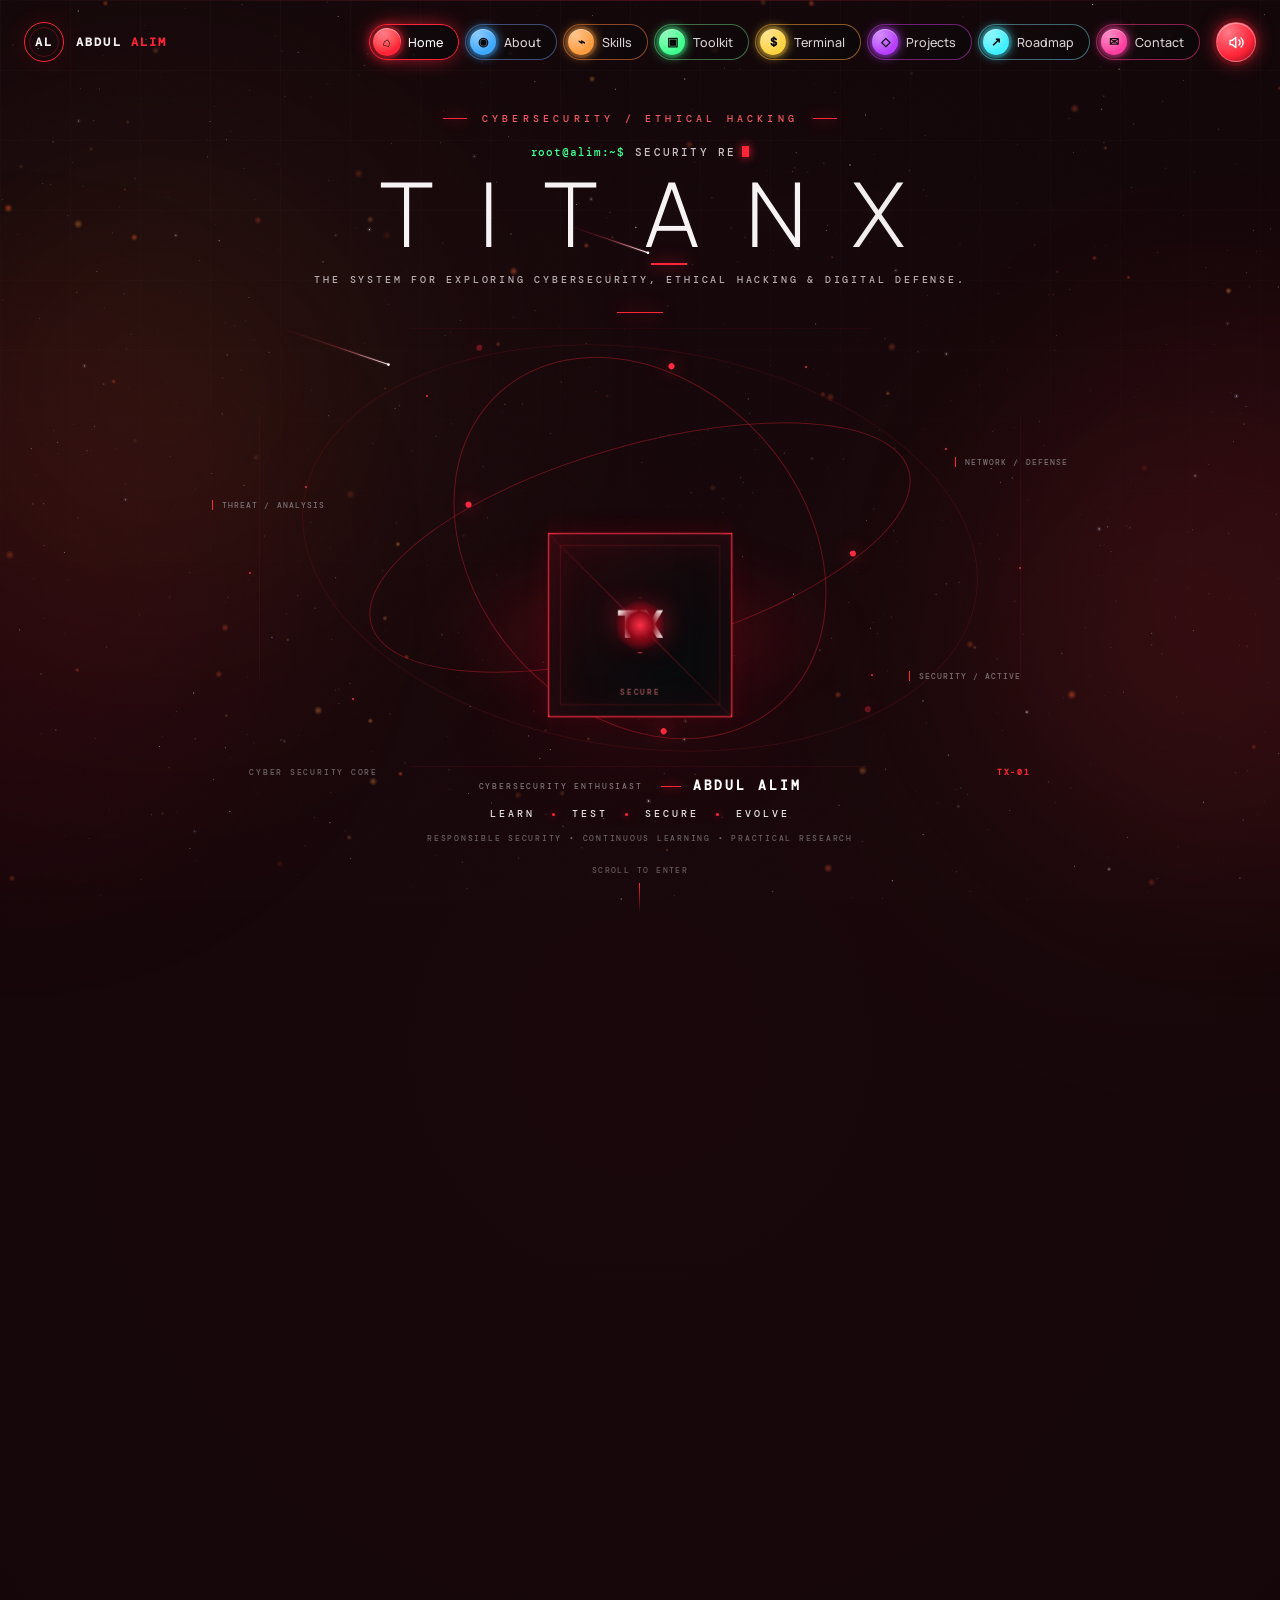
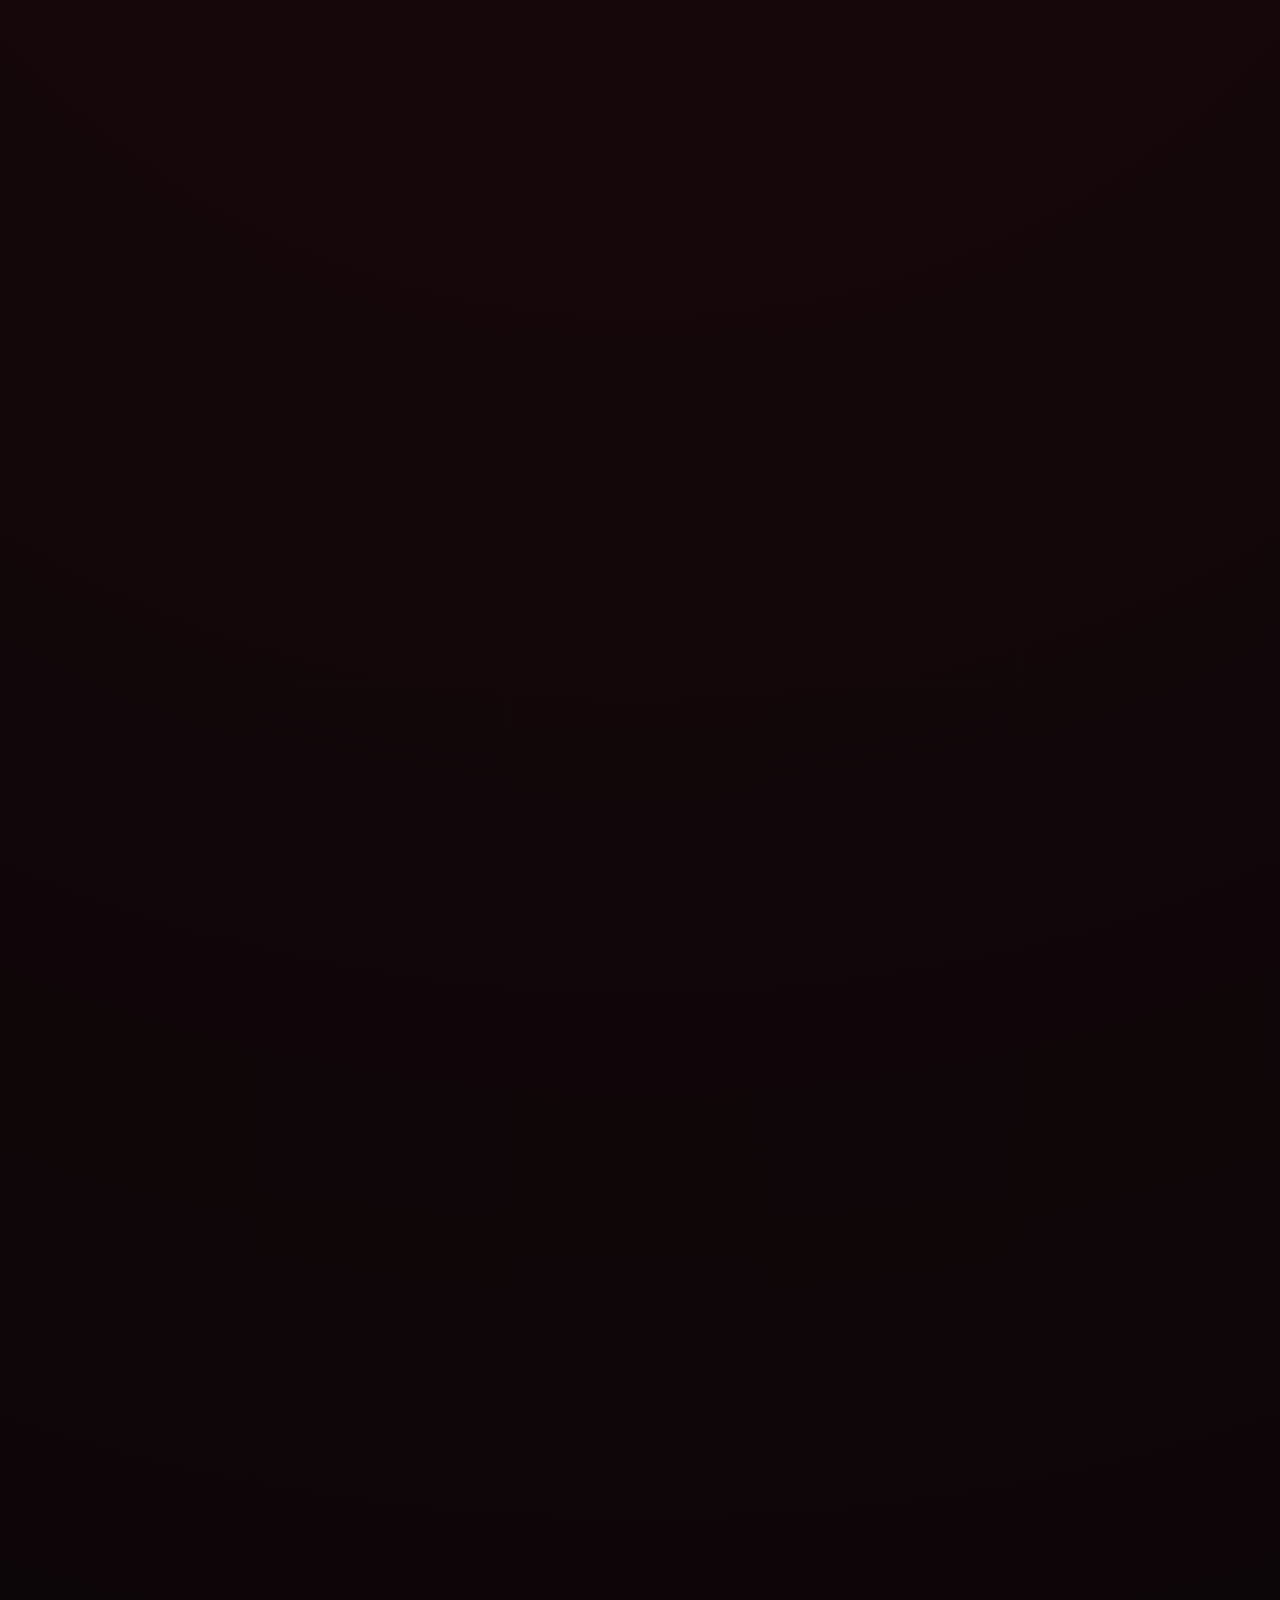
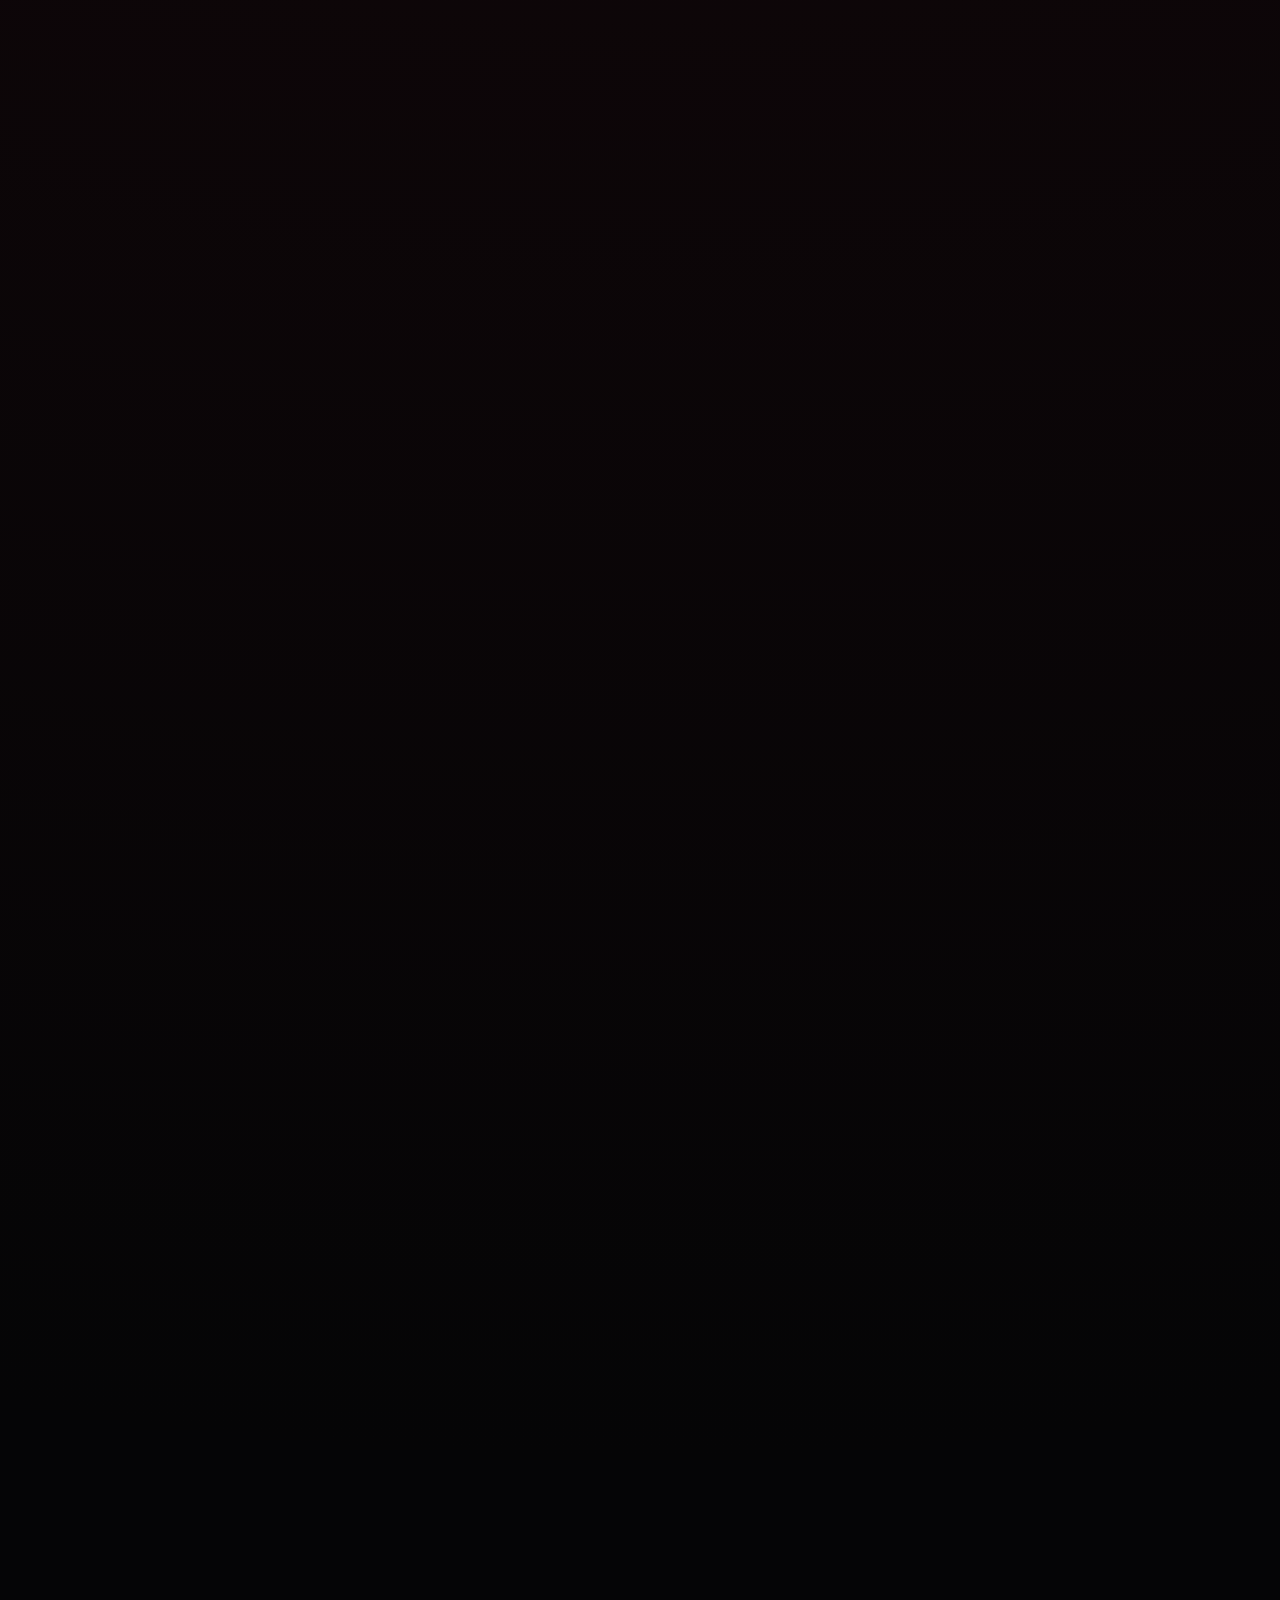
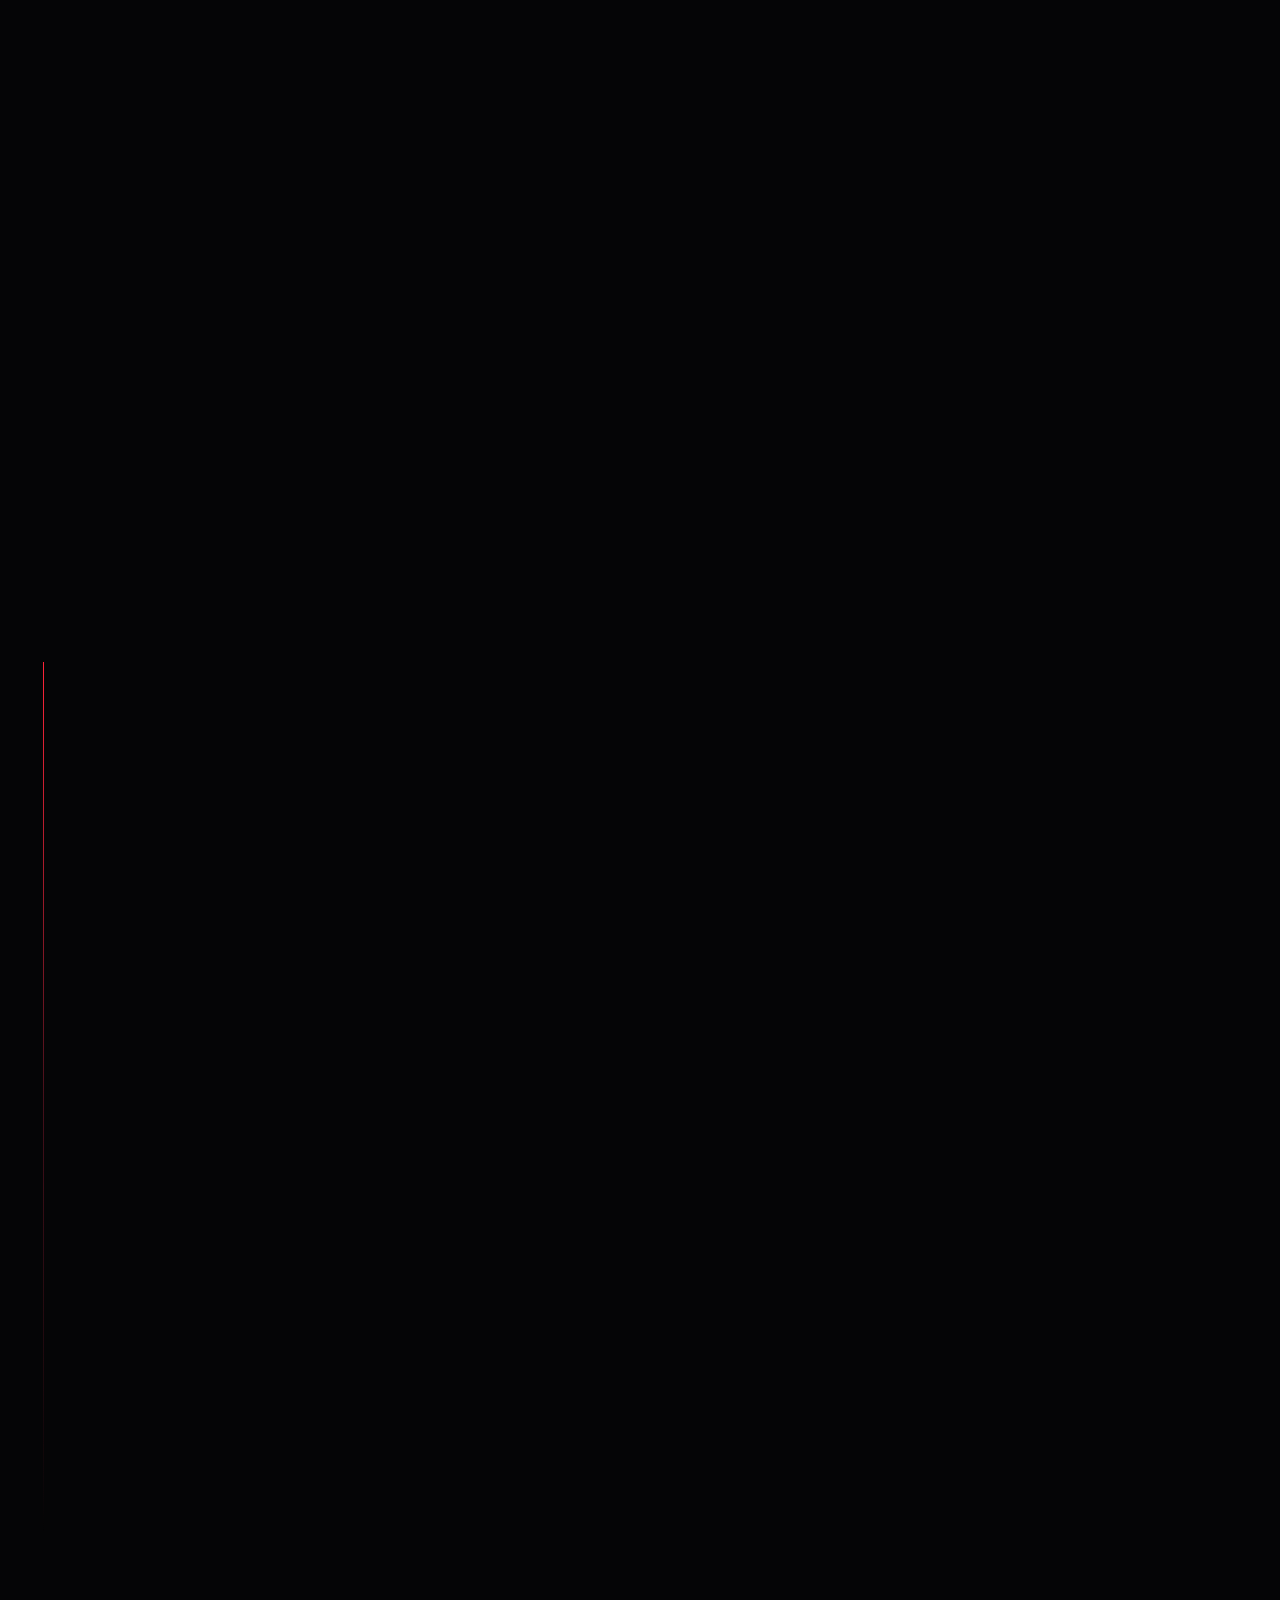
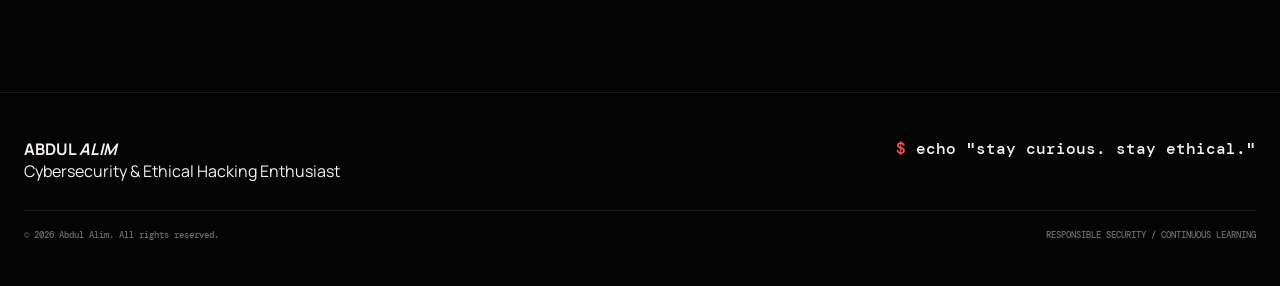
<file: index.html>
<!doctype html>
<html lang="en">
<head>
<meta charset="utf-8">
<meta name="viewport" content="width=device-width,initial-scale=1">
<meta name="theme-color" content="#050506">
<meta name="description" content="Abdul Alim — Cybersecurity and Ethical Hacking enthusiast exploring ethical hacking, penetration testing, network security, Linux, web security, OSINT, and emerging technologies.">
<meta property="og:title" content="Abdul Alim | Cybersecurity & Ethical Hacking">
<meta property="og:description" content="Cybersecurity and Ethical Hacking enthusiast exploring security, technology, research, and continuous learning.">
<meta property="og:type" content="website">
<meta name="twitter:card" content="summary">
<link rel="icon" href="data:image/svg+xml,%3Csvg xmlns=%27http://www.w3.org/2000/svg%27 viewBox=%270 0 64 64%27%3E%3Crect width=%2764%27 height=%2764%27 fill=%27%23050506%27/%3E%3Crect x=%274%27 y=%274%27 width=%2756%27 height=%2756%27 fill=%27none%27 stroke=%27%23ff2438%27 stroke-width=%274%27/%3E%3Ctext x=%2732%27 y=%2742%27 font-family=%27monospace%27 font-size=%2726%27 font-weight=%27700%27 text-anchor=%27middle%27 fill=%27white%27%3EAL%3C/text%3E%3C/svg%3E">
<title>TitanX | Abdul Alim — Cybersecurity & Ethical Hacking</title>
<link rel="stylesheet" href="style.css">
</head>
<body class="is-loading">
<div class="loader" id="loader" aria-hidden="true">
<div class="loader-inner"><span class="loader-logo">AL</span><div class="loader-count"><b id="loaderNum">0</b><i>%</i></div><div class="loader-bar"><span id="loaderBar"></span></div><p id="loaderText">INITIALIZING SECURE ENVIRONMENT</p></div>
</div>
<noscript><style>.loader{display:none!important}body.is-loading{overflow:auto!important}.hero *{animation:none!important}</style></noscript>
<a class="skip" href="#main">Skip to content</a>
<canvas id="starfield" aria-hidden="true"></canvas>
<canvas id="particles" aria-hidden="true"></canvas>
<div class="ambient ambient-1" aria-hidden="true"></div><div class="ambient ambient-2" aria-hidden="true"></div>
<div class="nebula nebula-1" aria-hidden="true"></div><div class="nebula nebula-2" aria-hidden="true"></div>
<div class="pointer-glow" aria-hidden="true"></div><div class="cursor-dot" aria-hidden="true"></div><div class="scanline" aria-hidden="true"></div>

<header class="header" id="header">
<nav class="nav" aria-label="Primary navigation">
<a class="brand" href="#home" aria-label="Abdul Alim home"><span class="logo">AL</span><span class="brand-name">ABDUL <b>ALIM</b></span></a>
<button class="menu" aria-label="Open menu" aria-expanded="false"><i></i><i></i><i></i></button>
<div class="links" id="navLinks">
<a class="active" href="#home" style="--accent:#ff2438"><span class="ni" aria-hidden="true">⌂</span>Home</a>
<a href="#about" style="--accent:#3fa9ff"><span class="ni" aria-hidden="true">◉</span>About</a>
<a href="#skills" style="--accent:#ff9d3f"><span class="ni" aria-hidden="true">⌁</span>Skills</a>
<a href="#toolkit" style="--accent:#3fff8f"><span class="ni" aria-hidden="true">▣</span>Toolkit</a>
<a href="#terminal" style="--accent:#ffd23f"><span class="ni" aria-hidden="true">$</span>Terminal</a>
<a href="#projects" style="--accent:#b83fff"><span class="ni" aria-hidden="true">◇</span>Projects</a>
<a href="#journey" style="--accent:#3ff0ff"><span class="ni" aria-hidden="true">↗</span>Roadmap</a>
<a href="#contact" style="--accent:#ff3fa0"><span class="ni" aria-hidden="true">✉</span>Contact</a>
</div>
<button type="button" class="sound" id="soundBtn" aria-label="Toggle click sound" aria-pressed="true"><svg viewBox="0 0 24 24" width="17" height="17" fill="none" stroke="currentColor" stroke-width="2" stroke-linecap="round" stroke-linejoin="round" aria-hidden="true"><path d="M11 5 6 9H3v6h3l5 4z"/><path class="wave" d="M15.5 8.5a5 5 0 0 1 0 7M18.5 5.5a9 9 0 0 1 0 13"/><path class="mute" d="m16 9 5 6m0-6-5 6"/></svg></button>
</nav>
</header>

<main id="main">
<section class="hero section" id="home">
<div class="hero-cinematic">
  <div class="hero-top reveal">
    <div class="hero-kicker"><span></span> CYBERSECURITY / ETHICAL HACKING <span></span></div>
    <p class="hero-title-mini hero-term" aria-label="Security research, digital defense, offensive security"><span class="prompt">root@alim:~$</span> <span id="roleTyped">SECURITY RESEARCH</span><i class="caret"></i></p>
    <h1 class="titan-title" aria-label="TitanX"><span>T</span><span>I</span><span>T</span><span class="x-letter">A</span><span>N</span><span>X</span></h1>
    <p class="titan-sub">THE SYSTEM FOR EXPLORING CYBERSECURITY, ETHICAL HACKING &amp; DIGITAL DEFENSE.</p>
    <div class="hero-divider"></div>
  </div>

  <div class="titan-stage reveal delay">
    <div class="stage-grid" aria-hidden="true"></div>
    <div class="red-particles" aria-hidden="true"><i></i><i></i><i></i><i></i><i></i><i></i><i></i><i></i></div>
    <div class="orbit orbit-a"></div>
    <div class="orbit orbit-b"></div>
    <div class="orbit orbit-c"></div>

    <div class="cube-shadow" aria-hidden="true"></div>
    <div class="cube-wrap" aria-label="Slow rotating TitanX security core" role="img">
      <div class="cube">
        <div class="cube-face front"><span class="face-mark">TX</span><small>SECURE</small></div>
        <div class="cube-face back"><span>01</span></div>
        <div class="cube-face right"><span>CYBER</span></div>
        <div class="cube-face left"><span>DEFENSE</span></div>
        <div class="cube-face top"><span>ETHICAL</span></div>
        <div class="cube-face bottom"><span>HACKING</span></div>
        <div class="cube-core"></div>
      </div>
    </div>

    <div class="signal signal-1">THREAT / ANALYSIS</div>
    <div class="signal signal-2">NETWORK / DEFENSE</div>
    <div class="signal signal-3">SECURITY / ACTIVE</div>
    <div class="stage-caption"><span>CYBER SECURITY CORE</span><b>TX-01</b></div>
  </div>

  <div class="hero-bottom reveal">
    <div class="hero-name"><span>CYBERSECURITY ENTHUSIAST</span><strong>ABDUL ALIM</strong></div>
    <div class="hero-mission">LEARN <i></i> TEST <i></i> SECURE <i></i> EVOLVE</div>
    <div class="hero-tagline">RESPONSIBLE SECURITY • CONTINUOUS LEARNING • PRACTICAL RESEARCH</div>
  </div>

  <div class="hero-scroll"><span>SCROLL TO ENTER</span><i></i></div>
</div>
</section>

<section class="section" id="about">
<div class="section-head reveal"><small>01 / ABOUT</small><h2>About <em>Me</em></h2><p>A practical, curiosity-driven approach to learning cybersecurity and emerging technologies.</p></div>
<div class="about-hero">
<div class="about-left" data-fx="-1">
<h3 class="about-name"><span class="hi">Hi, I’m</span><span class="nm">Muhammad</span><span class="nm">Abdul Alim</span></h3>
<a class="btn primary" href="#contact">Contact Me ↗</a>
</div>
<figure class="about-photo" data-scale><img src="alim.webp" width="670" height="1160" alt="Muhammad Abdul Alim" loading="lazy" decoding="async"></figure>
<div class="about-right" data-fx="1">
<p>I’m an aspiring <strong>Cybersecurity and Ethical Hacking</strong> professional from Bangladesh, passionate about cybersecurity, emerging technologies, and building practical technical skills.</p>
<p>My primary focus is cybersecurity, with a growing interest in ethical hacking, penetration testing, red teaming, network security, Linux, and vulnerability assessment. I continuously develop my knowledge through hands-on learning, practical experimentation, and security-focused projects.</p>
<p>I’m particularly interested in understanding how systems, networks, and applications can be secured against real-world threats. Rather than focusing only on theory, I believe in learning by doing—building a strong foundation in networking, operating systems, security concepts, and ethical hacking techniques.</p>
<a class="btn ghost" href="#projects">View Projects ↗</a>
</div>
</div>
<div class="value-grid" id="valueGrid"></div>
</section>

<section class="section" id="skills">
<div class="section-head reveal"><small>02 / SKILLS</small><h2>Technical <em>Interests</em></h2><p>Areas I’m actively exploring and developing through learning and experimentation.</p></div>
<div class="skills-pills" id="skillsGrid"></div>
<div class="skill-info" id="skillInfo"></div>
</section>

<section class="section" id="toolkit">
<div class="section-head"><small>03 / TOOLKIT</small><h2>Security <em>Toolkit</em></h2><p>Tools I’m exploring in legal lab environments: what each one is for, with safe example usage. Everything is practised only on systems I own or have permission to test.</p></div>
<div class="filters" id="toolFilters" role="group" aria-label="Filter tools"></div>
<div class="tool-grid" id="toolGrid"></div>
</section>

<section class="section" id="focus">
<div class="section-head reveal"><small>04 / FOCUS</small><h2>Cybersecurity <em>Focus</em></h2><p>Educational focus areas grounded in responsible security learning.</p></div>
<div class="card-grid focus-grid" id="focusGrid"></div>
</section>

<section class="section" id="lifecycle">
<div class="section-head"><small>05 / LIFECYCLE</small><h2>Attack <em>Lifecycle</em></h2><p>How a penetration test flows from the first look to the final report, and what defenders watch for at every stage.</p></div>
<div class="life">
<div class="life-nav" id="lifeNav" role="tablist" aria-label="Penetration test stages"></div>
<div class="term life-term"><div class="term-bar"><i></i><i></i><i></i><span id="lifeTitle">root@alim:~/lifecycle</span></div><div class="term-body" id="lifeBody" aria-live="polite"></div></div>
</div>
</section>

<section class="section" id="terminal">
<div class="section-head"><small>06 / TERMINAL</small><h2>Try the <em>Terminal</em></h2><p>A tiny interactive shell about me. Type <code>help</code> to start, and see if you can find the hidden flag.</p></div>
<div class="term big" id="term">
<div class="term-bar"><i></i><i></i><i></i><span>guest@alim-portfolio: ~</span></div>
<div class="term-body" id="termBody" role="log" aria-live="polite" tabindex="0" aria-label="Terminal output"></div>
<form class="term-input" id="termForm" autocomplete="off"><span class="t-user">guest@alim</span><span class="t-dim">:~$</span><input id="termInput" type="text" aria-label="Terminal command" spellcheck="false" autocapitalize="off" autocomplete="off" autocorrect="off" placeholder="type a command…"></form>
</div>
<div class="term-chips" id="termChips" aria-label="Quick commands"></div>
</section>

<section class="section" id="projects">
<div class="section-head"><small>07 / LAB NOTEBOOK</small><h2>Projects &amp; <em>Write-ups</em></h2><p>What I’m building and documenting. Write-ups will only cover my own labs and retired or legal challenges, never live competitions or unauthorised targets.</p></div>
<div class="filters" role="group" aria-label="Filter projects"><button class="filter active" data-filter="all">All</button><button class="filter" data-filter="cybersecurity">Cybersecurity</button><button class="filter" data-filter="web">Web</button><button class="filter" data-filter="ai">AI</button><button class="filter" data-filter="research">Research</button><button class="filter" data-filter="other">Other</button></div>
<!-- To update a card: change data-status to "done" and the label text, then add a link. -->
<div class="lab-grid" id="labGrid">
<article class="lab-card panel interactive-card" data-category="cybersecurity" data-status="planned"><div class="lab-top"><span class="status">PLANNED</span><span class="lab-no">LAB-01</span></div><h3>Home Lab: Kali + Vulnerable Targets</h3><p>An isolated VirtualBox lab with a Kali Linux attacker machine and intentionally vulnerable targets (Metasploitable, DVWA, OWASP Juice Shop), documented with a network diagram and setup notes.</p><div class="tags"><span>Kali</span><span>VirtualBox</span><span>Networking</span></div></article>
<article class="lab-card panel interactive-card" data-category="cybersecurity web" data-status="planned"><div class="lab-top"><span class="status">PLANNED</span><span class="lab-no">LAB-02</span></div><h3>DVWA Vulnerability Assessment</h3><p>Scan, test and document findings against DVWA, written like a real pentest report with severity ratings, evidence and remediation advice.</p><div class="tags"><span>OWASP</span><span>Burp Suite</span><span>Reporting</span></div></article>
<article class="lab-card panel interactive-card" data-category="cybersecurity research" data-status="planned"><div class="lab-top"><span class="status">PLANNED</span><span class="lab-no">LAB-03</span></div><h3>CTF &amp; Room Write-ups</h3><p>Step-by-step methodology for beginner TryHackMe rooms and retired Hack The Box machines: what I tried, what failed, and what I learned.</p><div class="tags"><span>TryHackMe</span><span>HTB</span><span>Methodology</span></div></article>
<article class="lab-card panel interactive-card" data-category="cybersecurity other" data-status="planned"><div class="lab-top"><span class="status">PLANNED</span><span class="lab-no">LAB-04</span></div><h3>Python Security Scripts</h3><p>Small defensive and learning tools: a log parser, a hash identifier and a simple port checker for my own lab network.</p><div class="tags"><span>Python</span><span>Automation</span><span>Linux</span></div></article>
<article class="lab-card panel interactive-card" data-category="ai research" data-status="planned"><div class="lab-top"><span class="status">PLANNED</span><span class="lab-no">LAB-05</span></div><h3>AI &amp; Security Notes</h3><p>Research notes on how AI helps both sides: phishing detection, log analysis, and the risks covered by the OWASP LLM Top 10.</p><div class="tags"><span>AI</span><span>LLM Security</span><span>Research</span></div></article>
<article class="lab-card panel interactive-card" data-category="web other" data-status="done"><div class="lab-top"><span class="status">LIVE</span><span class="lab-no">LAB-06</span></div><h3>This Portfolio</h3><p>Hand-built with HTML, CSS and vanilla JavaScript: canvas starfield, scroll-driven reveals and the interactive terminal you can try above.</p><div class="tags"><span>HTML</span><span>CSS</span><span>JavaScript</span></div></article>
</div>
<p class="lab-empty" id="labEmpty" hidden>$ ls: nothing in this category yet. Check back soon.</p>
<div class="lab-cta"><a class="btn primary small" href="https://github.com/CylionX" target="_blank" rel="noopener noreferrer">View GitHub ↗</a></div>
</section>

<section class="section" id="journey">
<div class="section-head"><small>08 / ROADMAP</small><h2>Learning <em>Roadmap</em></h2><p>The path I’m following toward a career in offensive security. Items marked GOAL are targets, not achievements.</p></div>
<div class="road">
<article class="road-item panel"><b>01</b><div><div class="road-top"><small>FOUNDATION</small><span class="status progress">IN PROGRESS</span></div><h3>Networking, Linux &amp; Scripting</h3><p>TCP/IP, DNS and HTTP, the Linux command line, and basic Python or Bash. Every attack technique rests on these.</p></div></article>
<article class="road-item panel"><b>02</b><div><div class="road-top"><small>GUIDED LABS</small><span class="status planned">PLANNED</span></div><h3>TryHackMe: Pre-Security → Jr Penetration Tester</h3><p>Structured, beginner-friendly paths with legal practice machines. Write up every room.</p></div></article>
<article class="road-item panel"><b>03</b><div><div class="road-top"><small>WEB SECURITY</small><span class="status planned">PLANNED</span></div><h3>PortSwigger Academy &amp; OWASP Top 10:2025</h3><p>Free hands-on web labs, plus the current OWASP Top 10, from Broken Access Control to Software Supply Chain Failures.</p></div></article>
<article class="road-item panel"><b>04</b><div><div class="road-top"><small>REALISTIC PRACTICE</small><span class="status planned">PLANNED</span></div><h3>Hack The Box &amp; CTFs</h3><p>Starting Point and Academy modules, then retired machines and beginner CTFs to build real methodology.</p></div></article>
<article class="road-item panel"><b>05</b><div><div class="road-top"><small>CREDENTIALS</small><span class="status goal">GOAL</span></div><h3>eJPT → PNPT / CPTS → OSCP</h3><p>Practical, hands-on certifications in a sensible order, starting with an entry-level one before the harder ones.</p></div></article>
<article class="road-item panel"><b>06</b><div><div class="road-top"><small>ADVANCED</small><span class="status goal">GOAL</span></div><h3>Active Directory, Red Teaming &amp; Research</h3><p>Adversary simulation, internal network attacks, responsible disclosure and original security research.</p></div></article>
</div>
</section>

<section class="section" id="ethics">
<div class="section-head"><small>09 / ETHICS</small><h2>Rules of <em>Engagement</em></h2><p>What “ethical” means to me. These rules apply to every lab, every tool and every line of code on this site.</p></div>
<div class="rules">
<article class="rule-card panel interactive-card"><b>01</b><h3>Permission first</h3><p>I only test systems I own or have explicit written authorisation to test.</p></article>
<article class="rule-card panel interactive-card"><b>02</b><h3>Stay in scope</h3><p>Authorisation has boundaries. I respect the scope, the time window and the rules of every platform.</p></article>
<article class="rule-card panel interactive-card"><b>03</b><h3>Do no harm</h3><p>No data destruction, no service disruption, no leaving anything behind that makes a system less safe.</p></article>
<article class="rule-card panel interactive-card"><b>04</b><h3>Disclose responsibly</h3><p>Report findings privately, give owners time to fix them, and never publish live exploits.</p></article>
<article class="rule-card panel interactive-card"><b>05</b><h3>Protect privacy</h3><p>Other people’s data is not a trophy. I minimise access and never keep what I don’t need.</p></article>
<article class="rule-card panel interactive-card"><b>06</b><h3>Know the law</h3><p>Laws differ by country. I learn the rules where I live and where my targets are, before I test.</p></article>
</div>
<div class="term sec-txt"><div class="term-bar"><i></i><i></i><i></i><span>/.well-known/security.txt</span></div><pre class="term-body static"><span class="t-dim"># How to reach me about security matters</span>
<span class="t-cyan">Contact:</span> mailto:alimvai9667@gmail.com
<span class="t-cyan">Preferred-Languages:</span> en, bn
<span class="t-cyan">Policy:</span> Report privately. Give reasonable time to fix. Never exploit beyond proof of concept.</pre></div>
</section>

<section class="section github-section" id="github">
<div class="github panel reveal"><div><small>10 / OPEN SOURCE</small><h2>Explore My <em>GitHub</em></h2><p>Explore my projects, experiments, and ongoing learning journey.</p></div>
<div class="github-terminal"><span>github.com/CylionX</span><b><i></i> <span id="githubStatus">Repository signal ready</span></b><div class="bars"><i></i><i></i><i></i><i></i><i></i></div></div>
<a class="btn primary" href="https://github.com/CylionX" target="_blank" rel="noopener noreferrer">Visit GitHub ↗</a></div>
</section>

<section class="section" id="vision">
<div class="section-head reveal"><small>11 / VISION</small><h2>Career <em>Vision</em></h2><p>My long-term objective is to build a professional career in cybersecurity, strengthen my expertise through real-world projects and responsible security research, and eventually contribute to the security community through knowledge, practical work, and continuous innovation.</p></div>
<div class="vision-grid"><div class="vision reveal">LEARN</div><div class="vision reveal">BUILD</div><div class="vision reveal">SECURE</div><div class="vision reveal">EVOLVE</div></div>
</section>

<section class="section contact" id="contact">
<div class="section-head reveal"><small>12 / CONTACT</small><h2>Let's <em>Connect</em></h2><p>Interested in cybersecurity, technology, collaboration, or simply want to connect? Feel free to reach out.</p></div>
<div class="contact-grid">
<div class="contact-left reveal"><article class="panel direct"><label>DIRECT CHANNEL</label><a href="mailto:alimvai9667@gmail.com"><span>EMAIL</span><b>alimvai9667@gmail.com ↗</b></a><div><span>LOCATION</span><b>Bangladesh</b></div><a class="btn primary" href="mailto:alimvai9667@gmail.com">Email Me ↗</a></article>
<div class="socials"><a href="https://github.com/CylionX" target="_blank" rel="noopener noreferrer">GitHub ↗</a><a href="https://www.linkedin.com/in/abdul-alim-674ba5410/" target="_blank" rel="noopener noreferrer">LinkedIn ↗</a><a href="https://www.facebook.com/share/1JTAhmDJEF/" target="_blank" rel="noopener noreferrer">Facebook ↗</a><a href="https://x.com/Alim8297" target="_blank" rel="noopener noreferrer">X / Twitter ↗</a><a href="https://www.instagram.com/alimvai9667/" target="_blank" rel="noopener noreferrer">Instagram ↗</a><a href="mailto:alimvai9667@gmail.com">Email ↗</a></div></div>
<form class="panel form reveal" id="contactForm" novalidate><div class="form-top"><label>SECURE CONTACT INTERFACE</label><span>OPENS YOUR MAIL APP</span></div>
<div class="form-grid"><label>Name<input name="name" required><small></small></label><label>Email<input name="email" type="email" required><small></small></label><label class="full">Subject<input name="subject" required><small></small></label><label class="full">Message<textarea name="message" rows="6" required></textarea><small></small></label></div>
<button class="btn primary" type="submit">Send Message →</button><p id="formResult" class="result" role="status"></p></form>
</div>
</section>
</main>

<footer><div><strong>ABDUL <em>ALIM</em></strong><p>Cybersecurity & Ethical Hacking Enthusiast</p></div><b class="foot-cmd"><span class="t-prompt">$</span> echo "stay curious. stay ethical."</b><div class="foot-bottom"><span>© 2026 Abdul Alim. All rights reserved.</span><span>RESPONSIBLE SECURITY / CONTINUOUS LEARNING</span></div></footer>
<script src="script.js"></script>
</body>
</html>
</file>
<file: style.css>
@import url('https://fonts.googleapis.com/css2?family=DM+Mono:wght@400;500&family=Manrope:wght@400;500;600;700;800&display=swap');
:root{--bg:#050506;--panel:rgba(17,9,12,.72);--red:#ff2438;--red2:#c40f25;--hot:#ff5965;--text:#f5f1f2;--muted:#9b9396;--line:rgba(255,35,55,.2);--whiteLine:rgba(255,255,255,.08);--mono:"DM Mono",monospace;--sans:"Manrope",sans-serif}
*{box-sizing:border-box;margin:0;padding:0}html{scroll-behavior:smooth}body{font-family:var(--sans);background:radial-gradient(circle at 50% 8%,#19070b 0,transparent 30%),var(--bg);color:var(--text);overflow-x:hidden}body:before{content:"";position:fixed;inset:0;pointer-events:none;z-index:-1;background:linear-gradient(rgba(255,255,255,.018) 1px,transparent 1px),linear-gradient(90deg,rgba(255,255,255,.018) 1px,transparent 1px);background-size:70px 70px;mask-image:linear-gradient(#000,transparent 90%)}a{color:inherit;text-decoration:none}button,input,textarea{font:inherit;color:inherit}button{cursor:pointer}
#starfield{position:fixed;inset:0;width:100%;height:100%;z-index:1;pointer-events:none;display:block;opacity:1;visibility:visible;mix-blend-mode:screen}
#particles{position:fixed;inset:0;width:100%;height:100%;z-index:1;pointer-events:none;display:block;mix-blend-mode:screen}
.ambient{position:fixed;z-index:1;width:42vw;height:42vw;border-radius:50%;filter:blur(100px);opacity:.08;pointer-events:none;will-change:transform;transform:translate3d(0,0,0)}.ambient-1{background:#d00024;left:-20%;top:35%}.ambient-2{background:#ff1735;right:-20%;bottom:5%}
.nebula{position:fixed;z-index:1;border-radius:50%;filter:blur(120px);pointer-events:none;mix-blend-mode:screen;will-change:transform;transform:translate3d(0,0,0)}
.nebula-1{width:52vw;height:52vw;left:-14%;top:6%;background:radial-gradient(circle,rgba(255,150,55,.20),rgba(255,90,20,.06) 55%,transparent 75%);opacity:.65}
.nebula-2{width:46vw;height:46vw;right:-16%;bottom:-4%;background:radial-gradient(circle,rgba(255,120,40,.16),rgba(255,60,10,.05) 55%,transparent 75%);opacity:.55}
.pointer-glow{position:fixed;left:50%;top:50%;width:420px;height:420px;transform:translate(-50%,-50%);border-radius:50%;background:radial-gradient(circle,rgba(255,36,56,.30) 0%,rgba(255,20,42,.16) 30%,rgba(255,10,30,.05) 56%,transparent 76%);pointer-events:none;z-index:60;mix-blend-mode:screen;will-change:left,top;opacity:0;transition:opacity .4s ease}
.pointer-glow.active{opacity:1}
.cursor-dot{position:fixed;left:50%;top:50%;width:7px;height:7px;margin:-3.5px 0 0 -3.5px;border-radius:50%;background:#ff2438;box-shadow:0 0 10px 2px #ff2438,0 0 24px 6px rgba(255,36,56,.55);pointer-events:none;z-index:61;opacity:0;transition:opacity .3s ease,transform .12s ease;will-change:left,top}
.cursor-dot.active{opacity:1}
@media(pointer:coarse){.pointer-glow,.cursor-dot{display:none}}.scanline{position:fixed;z-index:50;left:0;right:0;top:0;height:1px;background:linear-gradient(90deg,transparent,#ff263d,transparent);opacity:.2;z-index:40;animation:scan 8s linear infinite;pointer-events:none}@keyframes scan{to{transform:translateY(100vh)}}
.skip{position:fixed;top:-50px;left:10px;background:var(--red);padding:10px;z-index:100}.skip:focus{top:10px}
body:after{content:"";position:fixed;inset:0;z-index:2;pointer-events:none;opacity:.035;mix-blend-mode:overlay;background-image:url("data:image/svg+xml,%3Csvg xmlns='http://www.w3.org/2000/svg' width='140' height='140'%3E%3Cfilter id='n'%3E%3CfeTurbulence type='fractalNoise' baseFrequency='0.9' numOctaves='2' stitchTiles='stitch'/%3E%3C/filter%3E%3Crect width='100%25' height='100%25' filter='url(%23n)'/%3E%3C/svg%3E")}
.btn{position:relative;overflow:hidden}
.btn:before{content:"";position:absolute;top:0;left:-60%;width:40%;height:100%;background:linear-gradient(115deg,transparent,rgba(255,255,255,.35),transparent);transform:skewX(-20deg);transition:left .55s cubic-bezier(.2,.7,.3,1)}
.btn:hover:before{left:130%}
.panel{transition:box-shadow .4s ease,border-color .4s ease,transform .4s ease}
.panel:hover{border-color:#ff33478a;box-shadow:0 30px 90px #0009,0 0 45px #ff173320}
.value-card,.focus-card,.method-card,.vision,.socials a,.filter,.timeline-item>b,.nav-cta{transition:.35s cubic-bezier(.2,.7,.3,1)}
main,footer{position:relative;z-index:2}.header{position:fixed;top:0;left:0;right:0;z-index:30;transition:.3s}.header.scrolled{background:rgba(5,5,6,.78);backdrop-filter:blur(18px);border-bottom:1px solid var(--whiteLine);box-shadow:0 15px 50px #0008}.nav{width:min(1240px,calc(100% - 48px));height:84px;margin:auto;display:flex;align-items:center;gap:26px}.brand{display:flex;align-items:center;gap:12px;margin-right:auto;font:700 12px var(--mono);letter-spacing:.18em}.brand b{color:var(--red)}.logo{width:40px;height:40px;border:1px solid var(--red);display:grid;place-items:center;position:relative;box-shadow:0 0 24px #ff18341f}.logo:before{content:"";position:absolute;inset:4px;border:1px solid #ff263d42}.links{display:flex;gap:4px}.links a{font:400 11px var(--mono);color:#aaa0a3;padding:10px 9px;position:relative}.links a:after{content:"";position:absolute;bottom:3px;left:9px;right:9px;height:1px;background:var(--red);transform:scaleX(0);transition:.2s}.links a:hover,.links a.active{color:#fff}.links a.active:after,.links a:hover:after{transform:scaleX(1)}.nav-cta{border:1px solid var(--line);padding:10px 14px;font:500 11px var(--mono);transition:.25s}.nav-cta:hover{background:#ff20330d;box-shadow:0 0 30px #ff203320}.menu{display:none;background:none;border:0;width:36px}.menu i{display:block;height:1px;background:#fff;margin:6px 0}
.section{width:min(1240px,calc(100% - 48px));margin:auto;padding:120px 0}.hero{min-height:100vh;padding-top:150px;padding-bottom:40px;display:flex;flex-direction:column;justify-content:center}.hero-inner{display:grid;grid-template-columns:1.05fr .95fr;align-items:center;gap:70px}.eyebrow,.micro,.section-head small,label{font:500 10px var(--mono);letter-spacing:.18em}.eyebrow{display:flex;align-items:center;gap:10px;color:#e2d8da}.eyebrow span{width:25px;height:1px;background:var(--red);box-shadow:0 0 10px var(--red)}.micro{color:#746d70;margin:23px 0 12px}.hero h1{font-size:clamp(52px,7vw,94px);line-height:.98;letter-spacing:-.055em}.hero h1 em,.section-head h2 em{font-style:normal;color:var(--red);text-shadow:0 0 35px #ff18332e}.typing{font:500 clamp(18px,2vw,25px) var(--mono);color:#e4dfe0;margin-top:25px;min-height:34px}.typing b{color:var(--red);animation:blink 1s infinite}@keyframes blink{50%{opacity:0}}.lead{max-width:660px;color:var(--muted);font-size:15px;line-height:1.9;margin:23px 0}.actions{display:flex;gap:12px;flex-wrap:wrap}.btn{display:inline-flex;align-items:center;justify-content:center;padding:13px 18px;border:1px solid var(--line);font:500 11px var(--mono);letter-spacing:.05em;transition:.25s}.btn.primary{background:linear-gradient(120deg,#d9122b,#ff3447);border-color:#ff3a4d;box-shadow:0 12px 35px #ff173329}.btn.primary:hover{transform:translateY(-3px);box-shadow:0 18px 45px #ff173345}.btn.ghost{background:#ffffff04}.btn.ghost:hover{border-color:#ff3147;background:#ff1d320b;transform:translateY(-3px)}.btn.small{padding:11px 15px}.hero-status{display:flex;gap:25px;margin-top:40px;font:500 9px var(--mono);color:#6f686b;letter-spacing:.12em}.hero-status i,.github-terminal b i{display:inline-block;width:6px;height:6px;border-radius:50%;background:var(--red);box-shadow:0 0 12px var(--red);margin-right:7px}
.hero-visual{height:510px;position:relative;display:grid;place-items:center}.core{width:190px;height:190px;position:relative;display:grid;place-items:center;filter:drop-shadow(0 0 30px #ff1d35aa)}.core:before{content:"";position:absolute;inset:15px;transform:rotate(45deg);border:1px solid #ff263f;box-shadow:inset 0 0 25px #ff1c3520}.hex{width:104px;height:104px;display:grid;place-items:center;font:500 22px var(--mono);color:#fff;border:1px solid #ff4655;background:radial-gradient(circle,#ff20352e,transparent 65%);clip-path:polygon(25% 6%,75% 6%,100% 50%,75% 94%,25% 94%,0 50%)}.core-ring{position:absolute;inset:-18px;border:1px solid #ff263c50;border-radius:50%;animation:spin 12s linear infinite}.core-ring:before,.core-ring:after{content:"";position:absolute;width:8px;height:8px;border-radius:50%;background:var(--red);box-shadow:0 0 16px var(--red)}.core-ring:before{top:5px;left:25%}.core-ring:after{bottom:10px;right:20%}.cross{position:absolute;width:260px;height:1px;background:linear-gradient(90deg,transparent,#ff253d,transparent);transform:rotate(90deg);opacity:.35}.orbit{position:absolute;border:1px solid #ff253d3d;border-radius:50%;transform:rotate(-25deg)}.o1{width:420px;height:155px;animation:spin 13s linear infinite}.o2{width:350px;height:250px;transform:rotate(50deg);animation:spin 17s linear infinite reverse}.o3{width:500px;height:300px;transform:rotate(10deg);animation:spin 22s linear infinite}.node{position:absolute;width:6px;height:6px;border-radius:50%;background:var(--red);box-shadow:0 0 16px var(--red)}.n1{top:19%;left:17%}.n2{right:14%;top:33%}.n3{bottom:17%;left:28%}.visual-label{position:absolute;bottom:24px;right:4px;left:4px;display:flex;justify-content:space-between;font:500 9px var(--mono);color:#726b6d;letter-spacing:.15em}.visual-label b{color:var(--red)}@keyframes spin{to{transform:rotate(360deg)}}.hero-foot{display:flex;align-items:center;gap:14px;color:#625c5e;font:500 9px var(--mono);letter-spacing:.15em;margin-top:30px}.hero-foot i{height:1px;width:80px;background:#6d6668}
.section-head{max-width:760px;margin-bottom:50px}.section-head small{color:var(--red)}.section-head h2{font-size:clamp(40px,5vw,67px);line-height:1;letter-spacing:-.05em;margin:14px 0 17px}.section-head p{color:var(--muted);line-height:1.8;font-size:14px}.about-grid{display:grid;grid-template-columns:1.2fr .8fr;gap:20px}.panel{background:linear-gradient(145deg,rgba(25,11,14,.78),rgba(10,8,9,.7));border:1px solid var(--line);box-shadow:0 25px 70px #0007;position:relative;overflow:hidden}.panel:before{content:"";position:absolute;inset:0;background:radial-gradient(circle at var(--mx,50%) var(--my,50%),#ff263c10,transparent 28%);pointer-events:none}.about-copy{padding:36px}.panel label{color:#b74a55;display:block;margin-bottom:25px}.about-copy p{color:#aaa2a5;line-height:1.95;font-size:14px;margin:0 0 18px}.value-grid{display:grid;grid-template-columns:1fr;gap:14px}
.value-card,.focus-card,.method-card{background:linear-gradient(160deg,#1c0d10cc,#0a0708c8);border:1px solid var(--line);padding:28px 26px 22px 24px;position:relative;overflow:hidden;transition:.3s;transform-style:preserve-3d;clip-path:polygon(0 0,calc(100% - 24px) 0,100% 24px,100% 100%,24px 100%,0 calc(100% - 24px))}
.value-card:before,.focus-card:before,.method-card:before{content:"";position:absolute;top:0;right:0;width:40px;height:1px;background:var(--red);box-shadow:0 0 9px var(--red);transform-origin:right top;transform:rotate(45deg) translate(4px,10px);opacity:.75;pointer-events:none}
.value-card:after,.focus-card:after,.method-card:after{content:"";position:absolute;inset:0;background:radial-gradient(circle at var(--mx,50%) var(--my,50%),#ff263c1c,transparent 34%);opacity:0;transition:opacity .35s;pointer-events:none}
.value-card:hover,.focus-card:hover,.method-card:hover{transform:translateY(-6px) scale(1.012);border-color:#ff334766;box-shadow:0 24px 55px #ff17231c}
.value-card:hover:after,.focus-card:hover:after,.method-card:hover:after{opacity:1}
.value-card .num{font:500 9px var(--mono);color:#7d7477}.value-card h3{font-size:18px;margin:24px 0 7px}.value-card p,.focus-card p,.method-card p{color:var(--muted);font-size:12px;line-height:1.75}
.corner-badge{position:absolute;right:16px;bottom:16px;width:36px;height:36px;border-radius:11px;display:grid;place-items:center;font:15px var(--mono);color:#fff;background:linear-gradient(150deg,var(--accent,var(--red)),#0a0a0a70);border:1px solid var(--accent,var(--red));border:1px solid color-mix(in srgb,var(--accent,var(--red)) 60%,transparent);z-index:1}
.corner-badge:before{content:"";position:absolute;inset:-11px;background:var(--accent,var(--red));filter:blur(15px);opacity:.55;z-index:-1;border-radius:50%}
.value-card:hover .corner-badge,.focus-card:hover .corner-badge,.method-card:hover .corner-badge{transform:scale(1.1)}
.corner-badge{transition:transform .3s ease}
.value-card:nth-child(1){justify-self:start;width:92%}.value-card:nth-child(2){justify-self:center;width:96%}.value-card:nth-child(3){justify-self:end;width:92%}
.card-grid{display:grid;grid-template-columns:repeat(4,1fr);grid-auto-rows:150px;grid-auto-flow:dense;gap:12px}
.skills-pills{display:flex;flex-wrap:wrap;gap:12px}
.skill-pill{display:inline-flex;align-items:center;gap:11px;padding:8px 20px 8px 8px;border-radius:999px;background:linear-gradient(135deg,#160b0dcc,#0a0708cc);border:1px solid var(--accent);border:1px solid color-mix(in srgb,var(--accent) 45%,var(--line));color:#d9d2d4;font:500 13px var(--sans);cursor:pointer;position:relative;transition:.3s cubic-bezier(.2,.7,.3,1)}
.skill-pill .pill-icon{width:28px;height:28px;border-radius:50%;background:var(--accent);display:grid;place-items:center;font:600 13px var(--mono);color:#0a0a0a;box-shadow:0 0 14px var(--accent);flex-shrink:0}
.skill-pill:hover{transform:translateY(-3px);border-color:var(--accent);box-shadow:0 10px 26px -8px var(--accent)}
.skill-pill.active{background:var(--accent);background:linear-gradient(135deg,color-mix(in srgb,var(--accent) 28%,#0a0708),#0a0708);border-color:var(--accent);color:#fff;box-shadow:0 12px 30px -8px var(--accent)}
.skill-info{margin-top:22px;padding:24px 28px;border:1px solid var(--accent,var(--red));border:1px solid color-mix(in srgb,var(--accent,var(--red)) 35%,var(--line));border-radius:16px;background:linear-gradient(160deg,#150a0ccc,#08070882);position:relative;overflow:hidden;min-height:96px;transition:border-color .3s}
.skill-info:before{content:"";position:absolute;left:0;top:0;bottom:0;width:3px;background:var(--accent,var(--red));box-shadow:0 0 14px var(--accent,var(--red))}
.skill-info .info-tag{font:500 9px var(--mono);letter-spacing:.18em;color:var(--accent,var(--red))}
.skill-info h4{font-size:19px;margin:10px 0 8px;color:#fff}
.skill-info p{color:var(--muted);font-size:13px;line-height:1.85}
.focus-grid{grid-template-columns:repeat(3,1fr);grid-auto-rows:190px}
.focus-card{min-height:190px;display:flex;flex-direction:column}
.focus-card .num,.method-card .num{font:500 11px var(--mono);color:var(--red)}
.focus-card h3{font-size:18px;margin:auto 0 10px}
#focusGrid .focus-card:nth-child(1){grid-column:span 2;grid-row:span 2}
#focusGrid .focus-card:nth-child(1) h3{font-size:24px}
#focusGrid .focus-card:nth-child(5){grid-row:span 2}
.method-grid{display:grid;grid-template-columns:repeat(4,1fr);gap:12px}
.method-card{min-height:230px}
.method-card h3{font:700 14px var(--mono);margin:42px 0 10px;color:#fff}
.method-card h3:before{content:"";display:block;width:32px;height:1px;background:var(--red);margin-bottom:12px}
.method-card:nth-child(2n){transform:translateY(20px)}
.method-card:nth-child(2n):hover{transform:translateY(14px) scale(1.012)}
.process{display:flex;justify-content:center;gap:18px;align-items:center;margin-top:35px;font:500 10px var(--mono);color:#aaa}.process b{color:#e8e0e2}.process span{color:var(--red)}
.filters{display:flex;gap:8px;flex-wrap:wrap;margin-bottom:18px}.filter{background:#ffffff03;border:1px solid var(--whiteLine);padding:9px 13px;color:#8e8588;font:500 10px var(--mono);transition:.2s}.filter.active,.filter:hover{color:#fff;border-color:var(--red);background:#ff1e330d}.project-empty{display:grid;grid-template-columns:130px 1fr;align-items:center;gap:30px;padding:45px}.empty-icon{width:105px;height:105px;border:1px solid #ff253c55;display:grid;place-items:center;font:300 42px var(--mono);color:var(--red);box-shadow:inset 0 0 45px #ff183310}.project-empty h3{font-size:28px;margin:9px 0}.project-empty p{max-width:700px;color:var(--muted);font-size:13px;line-height:1.8;margin-bottom:20px}
.timeline{position:relative;max-width:930px;margin:auto;padding-left:65px}.timeline:before{content:"";position:absolute;left:19px;top:0;bottom:0;width:1px;background:linear-gradient(var(--red),#45101a,transparent)}.timeline-item{position:relative;display:grid;grid-template-columns:70px 1fr;gap:25px;margin-bottom:38px}.timeline-item>b{position:absolute;left:-65px;width:40px;height:40px;border:1px solid var(--red);background:#090609;display:grid;place-items:center;color:var(--red);font:500 10px var(--mono);box-shadow:0 0 22px #ff173322}.timeline-item small{font:500 9px var(--mono);color:#8d777a;letter-spacing:.15em}.timeline-item h3{font-size:22px;margin:7px 0}.timeline-item p{color:var(--muted);font-size:13px;line-height:1.8}
.github{padding:50px;display:grid;grid-template-columns:1.2fr .8fr auto;gap:30px;align-items:center;border-color:#ff263b36}.github small{font:500 10px var(--mono);color:var(--red)}.github h2{font-size:clamp(32px,4vw,54px);letter-spacing:-.04em;margin:12px 0}.github h2 em{font-style:normal;color:var(--red)}.github p{color:var(--muted);font-size:13px}.github-terminal{border-left:1px solid var(--line);padding-left:24px;font:500 10px var(--mono);color:#8c8587}.github-terminal>b{display:block;margin-top:13px;color:#bcb3b5}.github-terminal b i{margin-right:6px}.bars{height:50px;display:flex;align-items:end;gap:5px;margin-top:15px}.bars i{width:7px;background:linear-gradient(#ff4b5b,#6b0b17);height:var(--h,40px);animation:bars 2.5s ease-in-out infinite alternate}.bars i:nth-child(1){--h:18px}.bars i:nth-child(2){--h:36px}.bars i:nth-child(3){--h:27px}.bars i:nth-child(4){--h:45px}.bars i:nth-child(5){--h:30px}.bars i:nth-child(6){--h:40px}@keyframes bars{to{opacity:.35;transform:scaleY(.5)}}
.vision-grid{display:grid;grid-template-columns:repeat(4,1fr);gap:10px}.vision{min-height:220px;display:grid;place-items:center;border:1px solid var(--line);background:linear-gradient(145deg,#170a0d,#09090a);font-size:clamp(22px,3vw,38px);font-weight:800;letter-spacing:.1em;color:#ddd;transition:.3s}.vision:hover{color:var(--red);text-shadow:0 0 25px #ff19334f;transform:translateY(-5px)}
.contact-grid{display:grid;grid-template-columns:.8fr 1.2fr;gap:16px}.direct{padding:30px}.direct>a:not(.btn),.direct>div{display:flex;flex-direction:column;gap:7px;padding:18px 0;border-bottom:1px solid var(--whiteLine)}.direct span,.direct label,.form-top label{font:500 9px var(--mono);color:#8c797d;letter-spacing:.15em}.direct b{font-size:13px}.direct .btn{margin-top:25px}.socials{display:grid;grid-template-columns:1fr 1fr;gap:8px;margin-top:10px}.socials a{padding:13px;border:1px solid var(--whiteLine);font:500 10px var(--mono);color:#aaa;transition:.2s}.socials a:hover{color:#fff;border-color:var(--line);background:#ff1d320a}.form{padding:30px}.form-top{display:flex;justify-content:space-between;gap:20px;border-bottom:1px solid var(--whiteLine);padding-bottom:18px;margin-bottom:22px}.form-top span{font:500 9px var(--mono);color:#5e585a}.form-grid{display:grid;grid-template-columns:1fr 1fr;gap:17px}.form-grid label{color:#a59c9f;display:flex;flex-direction:column;gap:8px}.form-grid .full{grid-column:1/-1}.form input,.form textarea{width:100%;background:#050506aa;border:1px solid var(--whiteLine);outline:0;padding:12px;font-size:12px;resize:vertical;transition:.2s}.form input:focus,.form textarea:focus{border-color:#ff3046;box-shadow:0 0 0 3px #ff19330d}.form small{min-height:12px;color:var(--red);font:500 9px var(--mono);letter-spacing:0}.form>.btn{margin-top:18px}.result{font:500 10px var(--mono);line-height:1.7;color:#ff7c87;margin-top:13px}
footer{border-top:1px solid var(--whiteLine);padding:45px max(24px,calc((100% - 1240px)/2));display:grid;grid-template-columns:1fr auto;gap:20px;background:#040405}.footer strong{font:700 13px var(--mono);letter-spacing:.14em}.footer strong em{color:var(--red);font-style:normal}.footer p,.footer>b,.foot-bottom{color:#6f686a;font:500 9px var(--mono);margin-top:8px}.footer>b{align-self:center}.foot-bottom{grid-column:1/-1;border-top:1px solid var(--whiteLine);padding-top:18px;display:flex;justify-content:space-between;gap:20px}
.reveal{opacity:1;transform:none;filter:none;transition:opacity .55s ease}.reveal.visible{opacity:1;transform:none;filter:none}.delay{transition-delay:.15s}
@media(max-width:1050px){.links{display:none}.nav-cta{display:none}.menu{display:block}.nav{justify-content:space-between}.links.open{display:flex;position:absolute;top:84px;left:24px;right:24px;flex-direction:column;background:#090608f5;backdrop-filter:blur(18px);border:1px solid var(--line);padding:12px}.hero-inner{grid-template-columns:1fr}.hero-visual{height:400px}.card-grid{grid-template-columns:repeat(2,1fr);grid-auto-rows:160px}.focus-grid,.method-grid{grid-template-columns:repeat(2,1fr)}#focusGrid .focus-card:nth-child(1),#focusGrid .focus-card:nth-child(5){grid-column:span 2;grid-row:span 1}.method-card:nth-child(2n){transform:none}.value-card:nth-child(1),.value-card:nth-child(2),.value-card:nth-child(3){width:100%;justify-self:stretch}.focus-grid,.method-grid{grid-template-columns:repeat(2,1fr)}.about-grid,.contact-grid{grid-template-columns:1fr}.value-grid{grid-template-columns:repeat(3,1fr);grid-template-rows:none}.github{grid-template-columns:1fr 1fr}.github .btn{grid-column:1/-1;justify-self:start}}
@media(max-width:680px){.section{width:min(100% - 30px,1240px);padding:90px 0}.nav{width:calc(100% - 30px);height:72px}.links.open{top:72px;left:15px;right:15px}.hero{padding-top:115px}.hero h1{font-size:50px}.hero-visual{height:330px}.o1{width:300px}.o2{width:270px}.o3{width:330px}.hero-status,.hero-foot{flex-direction:column;align-items:flex-start;gap:10px}.hero-foot i{width:45px}.card-grid,.focus-grid,.method-grid,.vision-grid{grid-template-columns:1fr}.card-grid,.focus-grid{grid-auto-rows:auto}#focusGrid .focus-card{grid-column:span 1!important;grid-row:span 1!important}#focusGrid .focus-card p{-webkit-line-clamp:unset}.method-card:nth-child(2n){transform:none}.value-card:nth-child(1),.value-card:nth-child(2),.value-card:nth-child(3){width:100%;justify-self:stretch}.value-grid{grid-template-columns:1fr}.project-empty{grid-template-columns:1fr;padding:28px}.github{grid-template-columns:1fr;padding:30px}.github-terminal{border-left:0;border-top:1px solid var(--line);padding:20px 0 0}.form-grid{grid-template-columns:1fr}.form-grid .full{grid-column:auto}.socials{grid-template-columns:1fr}.timeline{padding-left:50px}.timeline:before{left:14px}.timeline-item{display:block}.timeline-item>b{left:-49px}.foot-bottom,footer{display:block}.footer>b{display:block;margin-top:25px}.foot-bottom span{display:block;margin-top:10px}.pointer-glow{display:block;width:260px;height:260px}}
@media(prefers-reduced-motion:reduce){html{scroll-behavior:auto}*,*::before,*::after{animation-duration:.001ms!important;animation-iteration-count:1!important;transition-duration:.001ms!important}.reveal{opacity:1;transform:none;filter:none}.pointer-glow{display:block;width:260px;height:260px}}

.ripple{position:fixed;width:6px;height:6px;border:1px solid #ff3449;border-radius:50%;transform:translate(-50%,-50%);pointer-events:none;z-index:100;box-shadow:0 0 18px 2px rgba(255,36,73,.55);animation:ripple .75s cubic-bezier(.16,.84,.44,1) forwards}
.ripple.r2{border-color:rgba(255,90,105,.7);animation-duration:.95s;animation-delay:.06s}
@keyframes ripple{to{width:120px;height:120px;opacity:0;border-width:.5px}}
.click-flash{position:fixed;width:16px;height:16px;border-radius:50%;transform:translate(-50%,-50%);pointer-events:none;z-index:99;background:radial-gradient(circle,rgba(255,255,255,.9),rgba(255,50,70,.5) 40%,transparent 72%);animation:clickFlash .5s ease-out forwards}
@keyframes clickFlash{to{width:70px;height:70px;opacity:0}}
.spark{position:fixed;width:4px;height:4px;border-radius:50%;background:#ff3d51;box-shadow:0 0 10px 2px #ff2438;pointer-events:none;z-index:100;animation:sparkFly .6s cubic-bezier(.2,.7,.3,1) forwards}
@keyframes sparkFly{to{transform:translate(var(--sx),var(--sy)) scale(0);opacity:0}}


/* TITANX CINEMATIC HERO — reference-inspired, fully rebuilt */
.hero{min-height:100vh;padding-top:112px;padding-bottom:38px;display:flex;align-items:center;justify-content:center}
.hero-cinematic{width:100%;min-height:calc(100vh - 150px);display:flex;flex-direction:column;align-items:center;justify-content:center;text-align:center;position:relative}
.hero-top{position:relative;z-index:5;max-width:1050px}
.hero-kicker{font:500 10px var(--mono);letter-spacing:.42em;color:#ef5965;display:flex;align-items:center;justify-content:center;gap:15px;text-transform:uppercase}
.hero-kicker span{width:24px;height:1px;background:var(--red);box-shadow:0 0 13px var(--red)}
.hero-title-mini{margin:19px 0 8px;font:500 9px var(--mono);letter-spacing:.34em;color:#787174}
.titan-title{display:flex;justify-content:center;align-items:center;gap:clamp(18px,4vw,58px);font-family:var(--sans);font-size:clamp(65px,10.5vw,150px);line-height:.82;letter-spacing:.04em;font-weight:300;color:#f7f3f4;margin:10px 0 13px;text-shadow:0 0 24px #ffffff0c}
.titan-title span{display:inline-block;transition:transform .5s ease,color .5s ease}
.titan-title .x-letter{position:relative}
.titan-title .x-letter:after{content:"";position:absolute;height:2px;width:70%;left:15%;bottom:-8px;background:var(--red);box-shadow:0 0 16px var(--red)}
.titan-title span:last-child{color:#f2edef}
.titan-sub{font:500 10px var(--mono);letter-spacing:.28em;color:#b6abad;max-width:800px;margin:auto;line-height:1.9}
.hero-divider{width:46px;height:1px;background:var(--red);box-shadow:0 0 18px var(--red);margin:23px auto 0}

.titan-stage{height:min(53vh,570px);min-height:390px;width:min(930px,100%);position:relative;display:grid;place-items:center;margin-top:-4px;perspective:1100px}
.stage-grid{position:absolute;width:90%;height:65%;bottom:4%;left:5%;opacity:.18;background:linear-gradient(90deg,transparent 49.7%,#ff1d36 50%,transparent 50.3%),linear-gradient(0deg,transparent 49.7%,#ff1d36 50%,transparent 50.3%);background-size:60px 60px;transform:perspective(450px) rotateX(65deg);mask-image:radial-gradient(ellipse at center,#000,transparent 73%);border-top:1px solid #ff233a22}
.titan-stage:before{content:"";position:absolute;width:460px;height:190px;border-radius:50%;background:radial-gradient(ellipse,#ff162d2d,transparent 67%);bottom:13%;filter:blur(16px)}
.titan-stage:after{content:"";position:absolute;inset:4% 9%;border:1px solid #ff213614;clip-path:polygon(0 20%,20% 0,80% 0,100% 20%,100% 80%,80% 100%,20% 100%,0 80%)}

.orbit{position:absolute;border:1px solid #ff283f55;border-radius:50%;pointer-events:none}
.orbit-a{width:560px;height:205px;transform:rotate(-16deg);animation:orbitSlowA 16s linear infinite}
.orbit-b{width:420px;height:330px;transform:rotate(48deg);animation:orbitSlowB 21s linear infinite}
.orbit-c{width:680px;height:400px;transform:rotate(8deg);opacity:.35;animation:orbitSlowC 27s linear infinite reverse}
.orbit:before,.orbit:after{content:"";position:absolute;width:6px;height:6px;background:#ff293f;border-radius:50%;box-shadow:0 0 18px #ff293f}
.orbit:before{top:5%;left:22%}.orbit:after{right:13%;bottom:17%}
@keyframes orbitSlowA{to{transform:rotate(344deg)}}@keyframes orbitSlowB{to{transform:rotate(408deg)}}@keyframes orbitSlowC{to{transform:rotate(-352deg)}}

.cube-wrap{width:190px;height:190px;position:relative;transform-style:preserve-3d;z-index:4;animation:floatCube 5.5s ease-in-out infinite}
.cube{width:170px;height:170px;position:absolute;left:10px;top:10px;transform-style:preserve-3d;animation:titanCubeSpin 24s linear infinite}
.cube-face{position:absolute;inset:0;display:flex;align-items:center;justify-content:center;border:1px solid #ff3148;background:linear-gradient(135deg,#28080d,#08090b 72%);box-shadow:inset 0 0 38px #ff17331d,0 0 25px #ff183316;backface-visibility:visible;overflow:hidden}
.cube-face:before{content:"";position:absolute;inset:10px;border:1px solid #ff31482b}
.cube-face:after{content:"";position:absolute;width:180%;height:1px;background:linear-gradient(90deg,transparent,#ff3047,transparent);transform:rotate(45deg);opacity:.35}
.cube-face span{font:500 12px var(--mono);letter-spacing:.2em;color:#ff6470;text-shadow:0 0 15px #ff2438}
.cube-face .face-mark{font:600 34px var(--mono);color:#fff;letter-spacing:.06em;text-shadow:0 0 25px #ff1e37}
.cube-face small{position:absolute;bottom:18px;font:500 7px var(--mono);letter-spacing:.3em;color:#a75a62}
.front{transform:translateZ(85px)}.back{transform:rotateY(180deg) translateZ(85px)}.right{transform:rotateY(90deg) translateZ(85px)}.left{transform:rotateY(-90deg) translateZ(85px)}.top{transform:rotateX(90deg) translateZ(85px)}.bottom{transform:rotateX(-90deg) translateZ(85px)}
.cube-core{position:absolute;width:52px;height:52px;left:59px;top:59px;transform:translateZ(87px);border:1px solid #ff4556;background:radial-gradient(circle,#ff3049 0,#8e0818 34%,transparent 69%);box-shadow:0 0 40px #ff1e39,0 0 90px #ff172f55;clip-path:polygon(50% 0,92% 25%,92% 75%,50% 100%,8% 75%,8% 25%)}
.cube-shadow{position:absolute;width:260px;height:80px;bottom:11%;border-radius:50%;background:#ff172b;filter:blur(55px);opacity:.13;animation:shadowPulse 5.5s ease-in-out infinite}
@keyframes titanCubeSpin{from{transform:rotateX(-13deg) rotateY(0deg) rotateZ(0deg)}to{transform:rotateX(347deg) rotateY(360deg) rotateZ(360deg)}}@keyframes floatCube{0%,100%{transform:translateY(7px)}50%{transform:translateY(-14px)}}@keyframes shadowPulse{50%{transform:scale(1.12);opacity:.19}}

.red-particles i{position:absolute;width:2px;height:2px;background:#ff4358;border-radius:50%;box-shadow:0 0 7px #ff3349;opacity:.8;animation:particleFloat 4s ease-in-out infinite}
.red-particles i:nth-child(1){left:14%;top:37%;animation-delay:-1s}.red-particles i:nth-child(2){left:27%;top:18%;animation-delay:-2.4s}.red-particles i:nth-child(3){right:17%;top:29%;animation-delay:-.5s}.red-particles i:nth-child(4){right:25%;bottom:23%;animation-delay:-1.7s}.red-particles i:nth-child(5){left:19%;bottom:18%;animation-delay:-3s}.red-particles i:nth-child(6){left:8%;top:55%;animation-delay:-2s}.red-particles i:nth-child(7){right:9%;top:54%;animation-delay:-.9s}.red-particles i:nth-child(8){right:32%;top:12%;animation-delay:-3.4s}
@keyframes particleFloat{0%,100%{transform:translate(0,0);opacity:.25}50%{transform:translate(12px,-16px);opacity:1}}

.signal{position:absolute;font:500 8px var(--mono);letter-spacing:.13em;color:#786e71;border-left:1px solid #ff253b;padding-left:9px;z-index:5}
.signal-1{left:4%;top:40%}.signal-2{right:4%;top:31%}.signal-3{right:9%;bottom:22%}
.stage-caption{position:absolute;left:0;right:0;bottom:2%;display:flex;justify-content:space-between;padding:0 8%;font:500 8px var(--mono);letter-spacing:.22em;color:#6d6467;z-index:5}.stage-caption b{color:var(--red)}

.hero-bottom{display:flex;flex-direction:column;align-items:center;gap:13px;position:relative;z-index:6;margin-top:-9px}
.hero-name{display:flex;align-items:center;gap:18px}.hero-name span{font:500 8px var(--mono);letter-spacing:.23em;color:#7b7275}.hero-name strong{font:700 13px var(--mono);letter-spacing:.22em;color:#fff}.hero-name strong:before{content:"";display:inline-block;width:20px;height:1px;background:var(--red);vertical-align:middle;margin-right:12px;box-shadow:0 0 10px var(--red)}
.hero-mission{font:500 10px var(--mono);letter-spacing:.3em;color:#e3dfe0}.hero-mission i{display:inline-block;width:3px;height:3px;border-radius:50%;background:var(--red);vertical-align:middle;margin:0 8px;box-shadow:0 0 9px var(--red)}
.hero-tagline{font:500 8px var(--mono);letter-spacing:.22em;color:#665e61}
.hero-scroll{display:flex;flex-direction:column;align-items:center;gap:8px;margin-top:22px;font:500 8px var(--mono);letter-spacing:.18em;color:#62595c}.hero-scroll i{transform-origin:top;width:1px;height:30px;background:linear-gradient(var(--red),transparent);animation:scrollPulse 1.8s ease-in-out infinite}@keyframes scrollPulse{50%{transform:scaleY(1.5);opacity:.4}}

@media(max-width:680px){
 .hero{padding-top:92px}.hero-cinematic{min-height:calc(100vh - 105px)}.hero-kicker{font-size:8px;letter-spacing:.22em}.hero-title-mini{font-size:7px;letter-spacing:.18em}.titan-title{font-size:54px;gap:13px}.titan-sub{font-size:7px;letter-spacing:.18em;padding:0 12px}.titan-stage{height:420px;min-height:350px}.cube-wrap{transform:scale(.78)}.orbit-a{width:330px;height:145px}.orbit-b{width:300px;height:230px}.orbit-c{width:390px;height:270px}.signal{font-size:6px}.signal-1{left:0}.signal-2{right:0}.stage-caption{font-size:6px;padding:0 2%}.hero-name{flex-direction:column;gap:7px}.hero-name strong{font-size:11px}.hero-name strong:before{display:none}.hero-mission{font-size:8px;letter-spacing:.2em}.hero-tagline{font-size:6px;letter-spacing:.13em}}

.hero-top,.titan-stage,.hero-bottom{opacity:1;transform:none;filter:none}

/* Interaction visibility hardening */
.pointer-glow{filter:blur(1px)}
#starfield{isolation:isolate}
.titan-title,.titan-sub,.hero-name,.hero-mission,.hero-tagline,.hero-kicker,.stage-caption,.signal{backface-visibility:hidden;-webkit-font-smoothing:antialiased;transform:translateZ(0)}
.hero-cinematic,.titan-stage{backface-visibility:hidden;-webkit-font-smoothing:antialiased}


/* ===== LOADER ===== */
body.is-loading{overflow:hidden}
.loader{position:fixed;inset:0;z-index:1000;display:grid;place-items:center;background:radial-gradient(circle at 50% 38%,#1d070c 0,#050506 62%);transition:opacity .5s ease,visibility .5s,transform .5s ease}
.loader.hide{opacity:0;visibility:hidden;transform:scale(1.04)}
.loader-inner{width:min(520px,88vw);text-align:center}
.loader-logo{display:grid;place-items:center;width:96px;height:96px;margin:0 auto 38px;border:1px solid var(--red);font:700 26px var(--mono);letter-spacing:.08em;position:relative;box-shadow:0 0 40px #ff18342e;animation:loaderPulse 1.6s ease-in-out infinite}
.loader-logo:before{content:"";position:absolute;inset:7px;border:1px solid #ff263d42}
.loader-count{font:300 clamp(120px,34vw,220px)/1 var(--sans);letter-spacing:-.04em;color:#fff;text-shadow:0 0 30px #ff2438aa;font-variant-numeric:tabular-nums}
.loader-count i{font-style:normal;font-size:.3em;color:var(--red);margin-left:4px;vertical-align:top;position:relative;top:.3em}
.loader-bar{height:4px;background:#ffffff14;margin:30px 0 20px;overflow:hidden}
.loader-bar span{display:block;height:100%;width:0;background:linear-gradient(90deg,#8e0818,#ff2a40);box-shadow:0 0 14px var(--red)}
.loader p{font:500 12px var(--mono);letter-spacing:.24em;color:#7b7275}
@keyframes loaderPulse{50%{box-shadow:0 0 62px #ff183457}}

/* ===== BRAND / ABOUT NAME ===== */
.brand-name{white-space:nowrap}
.menu{width:44px;height:44px;padding:0 6px}

/* ===== HERO ===== */
main{overflow-x:clip}
.hero{min-height:100vh;min-height:100svh}

/* ===== MOBILE / TOUCH QUALITY ===== */
html{-webkit-text-size-adjust:100%}
@media(hover:none),(pointer:coarse){.pointer-glow,.cursor-dot{display:none!important}body:after{display:none}}
@media(max-width:680px),(pointer:coarse){#starfield,#particles{mix-blend-mode:normal}.nebula,.ambient{filter:blur(55px)}}
@media(max-width:680px){
 .form input,.form textarea{font-size:16px}
}
@media(max-width:380px){.brand-name{font-size:11px;letter-spacing:.12em}.nav{gap:12px}}

/* ===== FOCUS GRID: clean, even cards ===== */
.focus-grid{grid-auto-rows:auto;gap:16px}
@media(min-width:1051px){.focus-grid{grid-template-columns:repeat(3,1fr);grid-auto-rows:1fr}}
#focusGrid .focus-card{grid-column:auto!important;grid-row:auto!important;min-height:220px;padding:26px;display:flex;flex-direction:column;background:linear-gradient(160deg,color-mix(in srgb,var(--accent,#ff2438) 12%,#150a0d),#0a0708 72%)}
.focus-card .num{font:500 11px var(--mono);letter-spacing:.12em;color:var(--accent,var(--red))}
.focus-card .corner-badge{top:20px;bottom:auto;right:22px}
#focusGrid .focus-card:nth-child(n) h3{font-size:19px;line-height:1.25;margin:30px 0 10px}
#focusGrid .focus-card h3:before{content:"";display:block;width:28px;height:2px;margin-bottom:14px;background:var(--accent,var(--red));box-shadow:0 0 12px var(--accent,var(--red))}
#focusGrid .focus-card p{font-size:13px;line-height:1.75;color:#a39a9d}


/* ===== ABOUT: heading | photo | text ===== */
.about-hero{display:grid;grid-template-columns:minmax(0,1fr) minmax(280px,420px) minmax(0,1fr);grid-template-areas:"left photo right";align-items:center;gap:clamp(22px,3.6vw,60px);margin-top:6px}
.about-left{grid-area:left}.about-photo{grid-area:photo}.about-right{grid-area:right}
.about-name{font-size:clamp(38px,4.3vw,66px);line-height:1;letter-spacing:-.05em;font-weight:800;margin:0 0 32px}
.about-name span{display:block;width:fit-content;max-width:none;padding:0 .08em .06em 0}
.about-name .hi{background:linear-gradient(90deg,#ff2a40,#ff808b);-webkit-background-clip:text;background-clip:text;color:transparent;filter:drop-shadow(0 0 26px #ff1d3340)}
.about-name .nm{background:linear-gradient(90deg,#fff 48%,#8f878b);-webkit-background-clip:text;background-clip:text;color:transparent}
.about-left .btn{margin-top:0}
.about-photo{position:relative;margin:0;display:flex;justify-content:center;align-items:flex-end}
.about-photo:before{content:"";position:absolute;left:50%;bottom:4%;width:120%;aspect-ratio:1;transform:translateX(-50%);background:radial-gradient(circle,rgba(255,36,56,.30),rgba(255,36,56,.08) 46%,transparent 68%);filter:blur(8px);pointer-events:none}
.about-photo img{position:relative;display:block;height:min(640px,76vh);width:auto;max-width:100%;object-fit:contain;-webkit-mask-image:linear-gradient(to bottom,#000 70%,transparent 100%);mask-image:linear-gradient(to bottom,#000 70%,transparent 100%);filter:drop-shadow(0 18px 38px rgba(0,0,0,.55))}
.about-right p{color:#b8afb2;line-height:1.9;font-size:15px;margin:0 0 18px}
.about-right strong{color:#fff;font-weight:700}
.about-right .btn{margin-top:8px}
.value-grid{display:grid;grid-template-columns:repeat(3,1fr);gap:16px;margin-top:70px}
.value-grid .value-card:nth-child(n){width:100%;justify-self:stretch}
@media(max-width:1000px){
 .about-hero{grid-template-columns:1fr;grid-template-areas:"left" "photo" "right";gap:30px}
 .about-name{font-size:clamp(42px,12vw,70px);margin-bottom:24px}
 .about-photo img{height:min(520px,66vh)}
 .value-grid{margin-top:50px}
}
@media(max-width:680px){.value-grid{grid-template-columns:1fr}}

/* ===== SCROLL REVEAL (driven by script.js) ===== */
.sr{will-change:opacity,translate}
.sr.sr{transition-property:transform,box-shadow,border-color,background,background-color,color,filter}
@media(prefers-reduced-motion:reduce){.sr{opacity:1!important;translate:none!important;scale:none!important}}

/* ===== SKILL INFO: write animation ===== */
.skill-info .t-off{visibility:hidden}
.skill-info .typing .t-on:after,.skill-info .typing.t-host:after{content:"";}
.skill-info .typing .t-on:after{content:"";display:inline-block;width:2px;height:1em;margin-left:2px;vertical-align:-.14em;background:var(--accent,var(--red));box-shadow:0 0 9px var(--accent,var(--red));animation:caret .7s steps(1) infinite}
.skill-info p{min-height:3.7em}
@keyframes caret{50%{opacity:0}}

/* ===== HERO ENTRANCE (plays after the loader) ===== */
@keyframes heroIn{from{opacity:0;transform:translateY(24px);filter:blur(8px)}}
@keyframes letterIn{from{opacity:0;transform:translateY(48px) scale(.86);filter:blur(16px)}}
@keyframes lineGrow{from{transform:scaleX(0);opacity:0}}
.hero-kicker,.hero-title-mini,.titan-sub,.hero-divider,.hero-name,.hero-mission,.hero-tagline,.hero-scroll{animation:heroIn .9s cubic-bezier(.2,.7,.2,1) backwards;animation-play-state:paused}
.hero-kicker{animation-delay:.05s}.hero-title-mini{animation-delay:.15s}.titan-sub{animation-delay:.8s}.hero-divider{animation-delay:.95s}.hero-name{animation-delay:1s}.hero-mission{animation-delay:1.1s}.hero-tagline{animation-delay:1.2s}.hero-scroll{animation-delay:1.4s}
.titan-title span{animation:letterIn 1s cubic-bezier(.2,.75,.2,1) backwards;animation-play-state:paused;animation-delay:calc(var(--i,0)*95ms + .2s)}
.titan-title span:nth-child(1){--i:0}.titan-title span:nth-child(2){--i:1}.titan-title span:nth-child(3){--i:2}.titan-title span:nth-child(4){--i:3}.titan-title span:nth-child(5){--i:4}.titan-title span:nth-child(6){--i:5}
.titan-title .x-letter:after{transform-origin:center;animation:lineGrow .8s .95s cubic-bezier(.2,.7,.2,1) backwards;animation-play-state:paused}
body:not(.is-loading) .hero-kicker,body:not(.is-loading) .hero-title-mini,body:not(.is-loading) .titan-sub,body:not(.is-loading) .hero-divider,body:not(.is-loading) .hero-name,body:not(.is-loading) .hero-mission,body:not(.is-loading) .hero-tagline,body:not(.is-loading) .hero-scroll,body:not(.is-loading) .titan-title span,body:not(.is-loading) .titan-title .x-letter:after{animation-play-state:running}
@media(prefers-reduced-motion:reduce){.hero-kicker,.hero-title-mini,.titan-sub,.hero-divider,.hero-name,.hero-mission,.hero-tagline,.hero-scroll,.titan-title span,.titan-title .x-letter:after{animation:none}}

/* ================= HACKER UI ================= */
::selection{background:#ff2438;color:#fff}
.hero-term{font:500 11px var(--mono);letter-spacing:.2em;color:#9b9396;text-transform:uppercase;display:flex;justify-content:center;align-items:center;gap:10px;min-height:1.4em}
.hero-term .prompt{color:#3fff8f;letter-spacing:.08em;text-transform:none}
.hero-term #roleTyped{color:#c9c0c3}
.caret{display:inline-block;width:7px;height:1.05em;background:var(--red);box-shadow:0 0 10px var(--red);margin-left:-4px;animation:caret .8s steps(1) infinite}
code{font-family:var(--mono);font-size:.92em;color:#ff7c87;background:#ff23380f;border:1px solid #ff23381f;padding:1px 6px;border-radius:4px}
.t-prompt{color:#ff5361}.t-user{color:#3fff8f}.t-dim{color:#7d7477}.t-ok{color:#3fff8f}.t-warn{color:#ffd23f}.t-err{color:#ff5361}.t-cyan{color:#3ff0ff}.t-white{color:#fff}
.foot-cmd{font-family:var(--mono);font-weight:500}

/* terminal window */
.term{background:linear-gradient(180deg,#0c0709f5,#070506f5);border:1px solid var(--line);border-radius:12px;box-shadow:0 30px 80px #000a;overflow:hidden;font-family:var(--mono);position:relative}
.term-bar{display:flex;align-items:center;gap:8px;padding:11px 14px;border-bottom:1px solid var(--line);background:#130a0e}
.term-bar i{width:10px;height:10px;border-radius:50%;background:#ff5f56}.term-bar i:nth-child(2){background:#ffbd2e}.term-bar i:nth-child(3){background:#27c93f}
.term-bar span{margin-left:10px;font-size:11px;color:#8a8084;letter-spacing:.05em;overflow:hidden;text-overflow:ellipsis;white-space:nowrap}
.term-body{padding:18px 20px;font-size:13px;line-height:1.8;color:#d7ced1;height:min(420px,58vh);overflow:auto;scrollbar-width:thin;scrollbar-color:#3a1a20 transparent;outline:none}
.term-body.static{height:auto;margin:0;white-space:pre-wrap;word-break:break-word;font-family:var(--mono)}
.term-line{white-space:pre-wrap;word-break:break-word;min-height:1.8em}
.term-line a{color:#3ff0ff;text-decoration:underline;text-underline-offset:3px}
.term-input{display:flex;gap:0;align-items:center;padding:12px 20px 16px;border-top:1px solid #ffffff0a;font:13px var(--mono)}
.term-input input{flex:1;min-width:0;background:none;border:0;outline:0;color:#fff;font:13px var(--mono);caret-color:var(--red)}
.term-input input::placeholder{color:#5c5356}
.term:focus-within{border-color:#ff3a4d66;box-shadow:0 30px 80px #000a,0 0 40px #ff17231c}
.term-chips{display:flex;flex-wrap:wrap;gap:8px;margin-top:14px}
.term-chips button,.chip{background:#ffffff04;border:1px solid var(--whiteLine);color:#a89fa2;font:500 11px var(--mono);padding:8px 12px;border-radius:6px;transition:.2s;cursor:pointer}
.term-chips button:hover,.chip:hover,.chip.active{color:#fff;border-color:var(--red);background:#ff1e330f}

/* toolkit */
.tool-grid{display:grid;grid-template-columns:repeat(3,1fr);gap:16px}
.tool-card{position:relative;padding:22px;border:1px solid var(--line);border-radius:14px;background:linear-gradient(160deg,color-mix(in srgb,var(--accent,#ff2438) 9%,#130a0d),#0a0708 70%);display:flex;flex-direction:column;gap:10px;overflow:hidden;transition:transform .35s cubic-bezier(.2,.7,.3,1),border-color .3s,box-shadow .3s}
.tool-card:hover{transform:translateY(-5px);border-color:color-mix(in srgb,var(--accent) 55%,transparent);box-shadow:0 22px 50px -20px var(--accent)}
.tool-card[hidden]{display:none}
.tool-cat{font:500 9px var(--mono);letter-spacing:.18em;color:var(--accent)}
.tool-card h3{font-size:19px;margin:0}
.tool-card p{margin:0;color:#a39a9d;font-size:13px;line-height:1.7;flex:1}
.tool-cmd{display:flex;align-items:center;gap:8px;background:#05030480;border:1px solid #ffffff0f;border-radius:8px;padding:8px 10px;font:12px var(--mono);color:#cfc6c9;min-height:38px}
.tool-cmd code{flex:1;min-width:0;background:none;border:0;padding:0;color:#3fff8f;overflow:hidden;text-overflow:ellipsis;white-space:nowrap}
.tool-cmd .prompt{color:var(--accent)}
.tool-cmd button{font:500 9px var(--mono);letter-spacing:.1em;color:#8d8488;border:1px solid #ffffff14;border-radius:5px;padding:4px 8px;background:none;cursor:pointer;transition:.2s}
.tool-cmd button:hover{color:#fff;border-color:var(--accent)}
.tool-cmd.none{color:#6f6669;font-size:11px}
.tool-status{position:absolute;top:18px;right:18px;font:500 8px var(--mono);letter-spacing:.14em;color:#ffd23f;border:1px solid #ffd23f40;padding:3px 7px;border-radius:99px}

/* lifecycle */
.life{display:grid;grid-template-columns:270px 1fr;gap:20px;align-items:start}
.life-nav{display:flex;flex-direction:column;gap:8px}
.life-nav button{display:flex;align-items:center;gap:12px;text-align:left;padding:13px 14px;border:1px solid var(--whiteLine);border-radius:10px;background:#ffffff03;color:#a89fa2;font:600 13px var(--sans);cursor:pointer;transition:.25s}
.life-nav button b{font:500 10px var(--mono);color:var(--red);width:26px;height:26px;border:1px solid var(--line);border-radius:6px;display:grid;place-items:center;flex-shrink:0}
.life-nav button:hover{color:#fff;border-color:#ff3a4d66}
.life-nav button.active{color:#fff;border-color:var(--red);background:linear-gradient(90deg,#ff1e3320,transparent);box-shadow:0 0 30px -12px var(--red)}
.life-nav button.active b{background:var(--red);color:#fff;border-color:var(--red)}
.life-term .term-body{height:auto;min-height:340px;max-height:none}

/* lab notebook */
.lab-grid{display:grid;grid-template-columns:repeat(3,1fr);gap:16px}
.lab-card{padding:24px;display:flex;flex-direction:column;gap:12px;min-height:240px;border-radius:14px}
.lab-card[hidden]{display:none}
.lab-card h3{font-size:19px;line-height:1.25;margin:2px 0 0}
.lab-card p{margin:0;color:#a39a9d;font-size:13px;line-height:1.75;flex:1}
.lab-top,.road-top{display:flex;justify-content:space-between;align-items:center;gap:10px}
.lab-no{font:500 9px var(--mono);color:#6f6669;letter-spacing:.16em}
.status{font:500 9px var(--mono);letter-spacing:.14em;padding:4px 9px;border-radius:99px;border:1px solid #ffd23f55;color:#ffd23f;background:#ffd23f0d}
.status.progress{color:#3ff0ff;border-color:#3ff0ff55;background:#3ff0ff0d}
.status.goal{color:#ff7c87;border-color:#ff5b6a55;background:#ff2a3c0d}
.lab-card[data-status=done] .status{color:#3fff8f;border-color:#3fff8f55;background:#3fff8f0d}
.tags{display:flex;flex-wrap:wrap;gap:6px}.tags span{font:500 10px var(--mono);color:#8d8488;border:1px solid #ffffff12;border-radius:5px;padding:3px 8px}
.lab-empty{font:13px var(--mono);color:#8d8488;padding:30px 0;text-align:center}
.lab-cta{margin-top:26px}.lab-cta .btn{margin-top:0}

/* roadmap */
.road{position:relative;max-width:900px;display:grid;gap:16px;padding-left:56px}
.road:before{content:"";position:absolute;left:19px;top:8px;bottom:8px;width:1px;background:linear-gradient(var(--red),#45101a,transparent)}
.road-item{position:relative;display:block;padding:22px 26px;border-radius:14px}
.road-item>b{position:absolute;left:-56px;top:20px;width:40px;height:40px;border:1px solid var(--red);background:#090609;display:grid;place-items:center;color:var(--red);font:500 10px var(--mono);box-shadow:0 0 20px #ff17231f}
.road-item small{font:500 9px var(--mono);color:#8d777a;letter-spacing:.15em}
.road-item h3{font-size:20px;margin:10px 0 6px}.road-item p{margin:0;color:var(--muted);font-size:13px;line-height:1.8}

/* ethics */
.rules{display:grid;grid-template-columns:repeat(3,1fr);gap:16px;margin-bottom:22px}
.rule-card{padding:24px;border-radius:14px}
.rule-card b{font:500 10px var(--mono);color:var(--red);letter-spacing:.14em}
.rule-card h3{font-size:18px;margin:18px 0 8px}.rule-card p{margin:0;color:#a39a9d;font-size:13px;line-height:1.75}
.sec-txt .term-body{font-size:12.5px}

@media(max-width:1050px){.tool-grid,.lab-grid,.rules{grid-template-columns:repeat(2,1fr)}.life{grid-template-columns:1fr}.life-nav{flex-direction:row;overflow-x:auto;padding-bottom:6px;scrollbar-width:thin}.life-nav button{flex-shrink:0;white-space:nowrap}}
@media(max-width:680px){.tool-grid,.lab-grid,.rules{grid-template-columns:1fr}.road{padding-left:46px}.road-item{padding:18px 18px}.road-item>b{left:-46px;width:34px;height:34px}.term-body{padding:14px;font-size:12px}.term-input{padding:10px 14px 14px}.hero-term{font-size:9px;letter-spacing:.12em}}

.term-input .t-dim{margin-right:8px}

/* ===== ROUND, STYLISH ICONS ===== */
.corner-badge{width:42px;height:42px;border-radius:50%;font-size:16px;background:radial-gradient(circle at 30% 24%,color-mix(in srgb,var(--accent,var(--red)) 55%,#fff),var(--accent,var(--red)) 62%,color-mix(in srgb,var(--accent,var(--red)) 55%,#000));border:1px solid color-mix(in srgb,var(--accent,var(--red)) 70%,#fff);box-shadow:0 0 0 5px color-mix(in srgb,var(--accent,var(--red)) 14%,transparent),0 0 0 6px color-mix(in srgb,var(--accent,var(--red)) 22%,transparent),0 12px 28px -8px var(--accent,var(--red)),inset 0 1px 0 #ffffff66;text-shadow:0 1px 6px #0006;transition:transform .45s cubic-bezier(.2,.8,.2,1),box-shadow .35s}
.interactive-card:hover .corner-badge{transform:rotate(14deg) scale(1.1);box-shadow:0 0 0 7px color-mix(in srgb,var(--accent,var(--red)) 20%,transparent),0 0 0 8px color-mix(in srgb,var(--accent,var(--red)) 34%,transparent),0 16px 34px -8px var(--accent,var(--red)),inset 0 1px 0 #ffffff77}
.pill-icon{width:30px;height:30px;box-shadow:0 0 0 3px color-mix(in srgb,var(--accent) 18%,transparent),0 0 16px var(--accent),inset 0 1px 0 #ffffff66;background:radial-gradient(circle at 30% 24%,color-mix(in srgb,var(--accent) 60%,#fff),var(--accent) 65%)}
.skill-pill:hover .pill-icon,.skill-pill.active .pill-icon{transform:rotate(14deg) scale(1.08)}
.pill-icon{transition:transform .35s cubic-bezier(.2,.8,.2,1)}
.nav-cta{border-radius:999px;padding:10px 20px;background:linear-gradient(135deg,#ff1e3318,transparent);border-color:#ff3a4d66}
.nav-cta:hover{background:linear-gradient(135deg,#ff1e3340,#ff1e3312);border-color:var(--red);box-shadow:0 0 28px -6px var(--red)}
.menu{border-radius:50%;border:1px solid var(--line);background:#ffffff05;width:42px;height:42px;padding:0 11px}
.logo{border-radius:50%}
.logo:before,.logo:after{border-radius:50%}

/* ===== NAV: round pills with coloured icons (like the skill pills) ===== */
.nav{gap:16px}
.links{gap:6px;align-items:center}
.links a{display:inline-flex;align-items:center;gap:8px;padding:4px 15px 4px 4px;border-radius:999px;background:linear-gradient(135deg,#160b0dcc,#0a0708cc);border:1px solid color-mix(in srgb,var(--accent) 40%,var(--line));color:#d9d2d4;font:500 12.5px var(--sans);letter-spacing:0;white-space:nowrap;transition:.3s cubic-bezier(.2,.7,.3,1)}
.links a:after{display:none}
.links a .ni{width:26px;height:26px;border-radius:50%;display:grid;place-items:center;flex-shrink:0;font:600 12px var(--mono);color:#0a0a0a;background:radial-gradient(circle at 30% 24%,color-mix(in srgb,var(--accent) 60%,#fff),var(--accent) 65%);box-shadow:0 0 0 3px color-mix(in srgb,var(--accent) 16%,transparent),0 0 12px var(--accent),inset 0 1px 0 #ffffff66;transition:transform .35s cubic-bezier(.2,.8,.2,1)}
.links a:hover,.links a.active{color:#fff;border-color:var(--accent);box-shadow:0 0 22px -6px var(--accent)}
.links a:hover .ni,.links a.active .ni{transform:rotate(14deg) scale(1.08)}
@media(min-width:1051px) and (max-width:1250px){.nav{gap:10px}.links{gap:4px}.links a{font-size:11.5px;padding:3px 11px 3px 3px;gap:6px}.links a .ni{width:22px;height:22px;font-size:10px}}
.links.open{gap:8px}.links.open a{padding:6px 16px 6px 6px;font-size:14px}.links.open a .ni{width:30px;height:30px;font-size:13px}

/* ===== SOUND TOGGLE (round, glowing) ===== */
.sound{width:40px;height:40px;flex-shrink:0;border-radius:50%;display:grid;place-items:center;padding:0;cursor:pointer;color:#fff;background:radial-gradient(circle at 30% 24%,#ff7b88,var(--red) 62%,#7d0a18);border:1px solid #ff8f9a88;box-shadow:0 0 0 4px #ff24381a,0 0 18px #ff2438aa,inset 0 1px 0 #ffffff66;transition:transform .35s cubic-bezier(.2,.8,.2,1),box-shadow .3s,background .3s}
.sound:hover{transform:rotate(14deg) scale(1.08)}
.sound.off{background:radial-gradient(circle at 30% 24%,#4b4346,#201a1c 70%);border-color:#ffffff22;box-shadow:0 0 0 4px #ffffff08;color:#9a9094}
.sound .mute{display:none}.sound.off .mute{display:block}.sound.off .wave{display:none}
@media(max-width:1050px){.sound{margin-left:auto;margin-right:8px}}

/* ===== CLICK "PUFF": options swell for a moment when clicked ===== */
@keyframes puff{
  0%{scale:1;box-shadow:0 0 0 0 color-mix(in srgb,var(--accent,#ff2438) 55%,transparent)}
  35%{scale:1.2;box-shadow:0 0 0 7px color-mix(in srgb,var(--accent,#ff2438) 22%,transparent),0 0 26px color-mix(in srgb,var(--accent,#ff2438) 60%,transparent)}
  65%{scale:.96}
  100%{scale:1;box-shadow:0 0 0 14px transparent}
}
.puff{animation:puff .55s cubic-bezier(.2,.8,.25,1)}
@media(prefers-reduced-motion:reduce){.puff{animation:none}}
</file>
